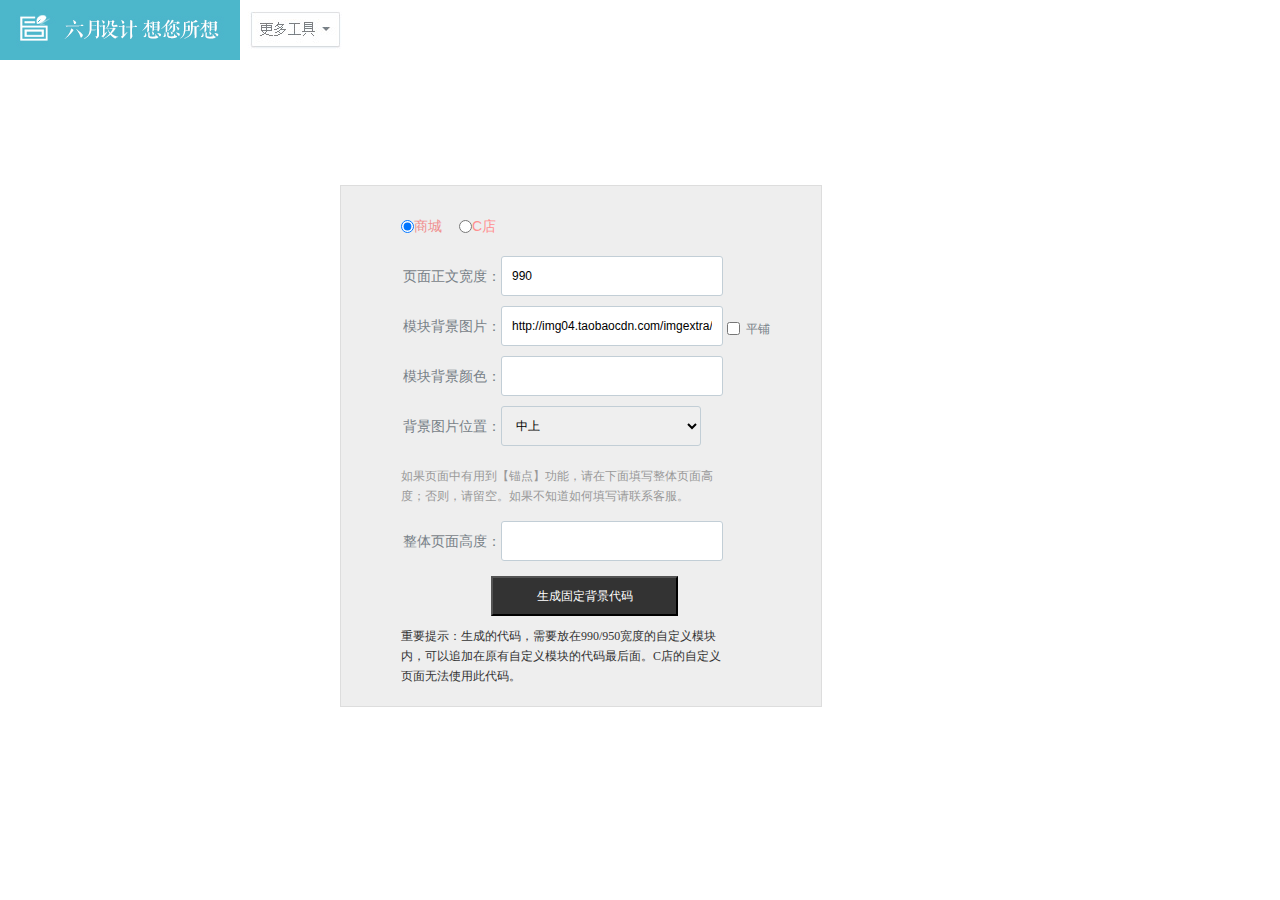
<file: bgfixed.html>
﻿<!doctype html>
<html>
<head>
<meta charset="utf-8">
<title>六月设计 JUNEZX 模板装修辅助工具2.0 POWER BY junezx</title>
<meta http-equiv="X-UA-Compatible" content="IE=edge"/>
<meta name="renderer" content="webkit">
<link type="text/css" rel="stylesheet" href="css/a.css" />
<link type="text/css" rel="stylesheet" href="css/c.css" />
<link type="text/css" rel="stylesheet" href="css/d.css" />

<style>
#boxRepeat, #boxFixed{
float:none;
}
body, button, input, select, textarea{
	font: 12px/1.5 tahoma,arial,\5b8b\4f53;
}
.navtitle{
	height:100px;
	line-height:100px;
	text-indent:20px;
	font-size:20px;
	font-family:微软雅黑;
	background:#f2f4f8;
	color:#333;
}
.navul{
	padding:0px;
	margin:0px;
	list-style:none;
	background:#f2f4f8;
	padding-left:30px;
	height:80px;
}
.navul .navli{
	float:left;
	background:#eee;
	color:#333;
	padding:20px 40px;
	font-size:16px;
	font-family:微软雅黑;
	cursor:pointer;
}
.navul .navli.active{
	background:#333;
	color:#fff;
}
.bdian,.cdian{
	background:#f2f4f8;
}
.bdian .bdianlist{
	width:256px;
	height:400px;
	float:left;
	margin-left:30px;
	margin-top:30px;
	border:18px solid #fff;
	border-radius: 10px;
	cursor:pointer;
	box-shadow: 0 0 3px rgba(0,0,0,.06), 1px 2px 15px rgba(0,0,0,.19);
	-webkit-transition: .5s ease-in;
	-moz-transition: .5s ease-in;
	-o-transition: .5s ease-in;
	transition: .5s ease-in;
}
.bdian .bdianlist:hover{
	border-color:#333;
}
.cdian .cdianlist{
	width:256px;
	height:400px;
	float:left;
	margin-left:30px;
	margin-top:30px;
	border:18px solid #fff;
	border-radius: 10px;
	cursor:pointer;
	box-shadow: 0 0 3px rgba(0,0,0,.06), 1px 2px 15px rgba(0,0,0,.19);
	-webkit-transition: .5s ease-in;
	-moz-transition: .5s ease-in;
	-o-transition: .5s ease-in;
	transition: .5s ease-in;
}
.cdian .cdianlist:hover{
	border-color:#333;
}
.t-tabs-li {
	display:inline-block;
	padding:10px 30px;
	cursor:pointer;
	text-align:center;
	border:1px solid #666;
	background:#efefef;
}
.t-tabs-li:hover {
	background:#dfdfdf;
}
.t-tabs-li.active {
	background:#333;
	color:#fff;
	border-color:#333;
}
#returnFirst{
	padding:10px 30px;
	font-size:14px;
	background:#333;
	display:block;
	width:70px;
	float:right;
	position:relative;
	top:-70px;
	right:40px;
	border:1px #111 solid;
	cursor:pointer;
	color:#fff;
}
#navContent{
	background:#f2f4f8;
}
.mapform{
	margin:20px 15px;
	clear:both;
}
.mapform .formele{
	font-size:14px;
	height:40px;
	line-height:40px;
	margin-top:5px;
	width:475px;
	float:left;
}
.mapform .formele .formlabel{
	float: left;
	display:block;
	width:120px;
}
.mapform .formele .forminput{
	width: 200px;
	height: 24px;
	line-height: 24px;
	border: 1px #c2ced6 solid;
	border-radius: 3px;
	padding: 7px 10px;
	border-radius: 3px;
	float: left;
	margin-left:10px;
}
.mapform .formele .formselect{
	width: 200px;
	height: 40px;
	line-height: 40px;
	border: 1px #c2ced6 solid;
	border-radius: 3px;
	padding: 7px 10px;
	border-radius: 3px;
	float: left;
	margin-left:10px;
}

#chooseLeverForBorder {
    display: block;
	background-color:rgba(255,255,255,0.4);
    border:3px solid rgba(0,0,0,0.6);
    position:absolute;
	z-index: 999;
}
.tableborder {
	cursor:pointer;
}
.tdborder.active{
	outline: 3px solid rgba(255, 255, 255, 0.5);
	box-shadow: 0 0 12px rgba(0, 0, 0, 1) inset;
}

/*用户输入对话框内表单部分*/
.setform{
	width:480px;
	list-style:none;
	padding:0px;
}
.setform li{
	width:487px;
	height:50px;
	line-height:50px;
}
.setform li label{
	font-size:14px;
	display: inline-block;
	width:160px;
	height:40px;
	line-height:40px;
	vertical-align: middle;
	text-align:right;
	color:#788188;
	float:left;
}
.setform li .setinput{
	width:200px;
	height:24px;
	line-height: 24px;
	border:1px #c2ced6 solid;
	border-radius: 3px;
	padding: 7px 10px;
	border-radius: 3px;
	float:left;
}
.setform li select{
	width:222px;
}
.setform li .disabled {
	background-color:#e1e1e1;
	cursor:not-allowed;
	-moz-user-select:none;
	-webkit-user-select: none;
	-khtml-user-select: none;
	user-select: none;
	hutia:expression(this.onselectstart=function(){return(false)});
}
.setform li .lianxi{
	display:block;
	float:left;
	width:90px;
	height:26px;
	background:url(../images/lianxi2.png);
	margin-top:5px;
	margin-left:5px;
}
.setform li .lianxi:hover{
	background:url(../images/lianxi.png);
}
.setform li input.chkBox{
	margin-right:0px;
}
.setform li label.chkLabel{
	font-size:12px;
	width:50px;
	float:none;
	line-height:34px;
}
.setform li .tItemDialog{
	height: 36px;
	line-height: 30px;
	background: #f9f9f9;
	border: 1px #dbe2e7 solid;
	border-color: #dbe2e7;
	border-bottom-color: #d5dde3;
	-webkit-box-shadow: 0 1px 1px rgba(90,90,90,0.1);
	box-shadow: 0 1px 1px rgba(90,90,90,0.1);
	color:#788188;
	cursor:pointer;
}
.setform li .tItemDialog:hover{
	background: #efefef;
}

</style>
</head>
<body style="width:100%;height:100%;margin:0 auto;">
	<div id="hd" style="position:relative;width:352px;">
		<div id="logo"><a href="http://junezx.com" target="_blank" style="display:block;width:100%;height:100%;"></a></div>
		<div id="topbanner">
			<div id="login" style="display:none;"><i></i>登录</div>
			<div id="loginText"><span id="loginTextName"></span>，欢迎登录！<span id="logout"  data-target="login-clicked" data-loginType="logout"><i></i>注销</span><span id="tSaveListBtn"><i></i>保存列表</span><span id="autoSaveCountdown" style="display:none;"></span></div>
			<div id="reg" style="display:none;"><i></i>注册</div>
			<div id="moretools" data-tools="bgfixed" style="right:10px;"></div>
		</div>
	</div>
	<div id="juneBgFixed" style="position:fixed;top:0;width:100%;height:50000px;margin:0 auto;background:url(http://img04.taobaocdn.com/imgextra/i4/39767794/TB2K34MbFXXXXXjXpXXXXXXXXXX-39767794.jpg) top center no-repeat fixed;"></div>
	<ul id="bd" class="setform" style="position:absolute;height:520px;width:480px;top:25%;margin-top:-40px;left:50%;margin-left:-300px;background:#eee;list-style:none;padding:0px;border:1px #ddd solid;">
		<li style="margin-top:20px;">
			<input type="radio" id="modecheck1" name="modecheck" value="1" checked="checked" style="margin-right:0;float:left;margin-top: 14px;margin-left:60px;" />
			<label for="modecheck1" title="" style="color:#f09090;width:40px;text-align:left;">商城</label>
			<input type="radio" id="modecheck2" name="modecheck" value="2" style="margin-right:0;float:left;margin-top: 14px;"/>
			<label for="modecheck2" title="" style="color:#ff9090;width:40px;text-align:left;">C店</label>
		</li>
		<li>
			<label for="moduleWidth">页面正文宽度：</label>
			<input class="setinput" type="text" id="moduleWidth" name="moduleWidth" value="990" class="textinput"/>
		</li>
		<li>
			<label for="moduleBgimg">模块背景图片：</label>
			<input class="setinput" type="text" id="moduleBgimg" name="moduleBgimg" class="textinput" value="http://img04.taobaocdn.com/imgextra/i4/39767794/TB2K34MbFXXXXXjXpXXXXXXXXXX-39767794.jpg"/>
			<input type="checkbox" id="boxRepeat" name="boxRepeat" value="">
			<label class="chkLabel" for="boxRepeat" style="font-size:12px;text-align:left;">平铺</label>
		</li>
		<li>
			<label for="moduleBgcolor">模块背景颜色：</label>
			<input type="text" id="moduleBgcolor" name="moduleBgcolor" class="setinput textinput tColorPicker"/>
		</li>
		<li>
			<label for="bgPosition">背景图片位置：</label>
			<select class="setinput" id="bgPosition" name="bgPosition" style="height:40px;">
				<option value="50% 50%">居中</option>
				<option value="50% 0%" selected="selected">中上</option>
				<option value="50% 100%">中下</option>
				<option value="0% 0%">左上</option>
				<option value="0% 50%">左中</option>
				<option value="0% 100%">左下</option>
				<option value="100% 0%">右上</option>
				<option value="100% 50%">右中</option>
				<option value="100% 100%">右下</option>
			</select>
		</li>
		
		<li style="height:55px;line-height:20px;width:320px;margin-left:60px;font-family:微软雅黑;color:#999;padding-top:10px;">如果页面中有用到【锚点】功能，请在下面填写整体页面高度；否则，请留空。如果不知道如何填写请联系客服。</li>
		<li>
			<label for="moduleHeight">整体页面高度：</label>
			<input class="setinput" type="text" id="moduleHeight" name="moduleHeight" value="" class="textinput"/>
		</li>
		
		<button type="button" id="genCode" style="width:187px;height:40px;background:#333;color:#fff;margin-left:150px;margin-top:5px;">生成固定背景代码</button>
		
		<li style="height:55px;line-height:20px;width:320px;margin-left:60px;font-family:微软雅黑;color:#333;padding-top:10px;">重要提示：生成的代码，需要放在990/950宽度的自定义模块内，可以追加在原有自定义模块的代码最后面。C店的自定义页面无法使用此代码。</li>
	</ul>
<script type="text/javascript" src="js/b.js"></script>
<script type="text/javascript" src="js/f.js"></script>
<script type="text/javascript" src="js/n.js"></script>
<!--更多工具-->
<script type="text/javascript" src="js/moretools.js"></script>
<script type="text/javascript">
function tMessage(text, action) {
		if($("#tMessage").length <= 0) {
			$('<div id="tMessage"></div>').appendTo( $("body"));
		}
		$("#tMessage").dialog({
			autoOpen: false,
			width: 400,
			modal: true,
			title: "提示",
			buttons: {
				"关闭": function() {
					$(this).dialog("close");
					if(action == "login") {
						$("#login").trigger("click");
					} else if(action == "module") {
						$(".shezhi").trigger("click");
						$("#moduleHeight").trigger("focus");
					}
				}
			}
		}).html('<textarea style="width:360px;margin:0 auto;height:200px;">'+text+'</textarea>').dialog("open");
	}

$(function(){
	var juneBgFixed = $("#juneBgFixed");
	$("#bd").on("change", "input[type='text']", function() {
		var _t = $(this), name = _t.attr("name"), val = _t.val(), tempDom = juneBgFixed, checkLen = false;
		if(name == "moduleHeight") {
			if(_t.val() == "") {
				var num = 2560;
				tempDom.height(num);
			} else {
				tempDom.height(_t.val());
			}
		} else if(name == "moduleBgcolor") {
			if(_t.val() == "") {
				tempDom.css("background-color", "#F2F4F8");
			} else {
				tempDom.css("background-color", _t.val());
			}
		} else if(name == "moduleBgimg") {
			val = val.replace(/"/g, "");
			if(val == "") {
				tempDom.css("background-image", "none");
			} else {
				tempDom.css({
					backgroundImage: "url("+val+")"
				});
			}
		}
	}).on("keyup", "input[type='text']", function() {
		var _t = $(this), name = _t.attr("name"), val = _t.val(), tempDom = juneBgFixed, checkLen = false;
		if(name == "moduleHeight") {
			if(_t.val() == "") {
				var num = 2560;
				tempDom.height(num);
			} else {
				tempDom.height(_t.val());
			}
		} else if(name == "moduleBgcolor") {
			if(_t.val() == "") {
				tempDom.css("background-color", "#F2F4F8");
			} else {
				tempDom.css("background-color", _t.val());
			}
		} else if(name == "moduleBgimg") {
			val = val.replace(/"/g, "");
			if(val == "") {
				tempDom.css("background-image", "none");
			} else {
				tempDom.css({
					backgroundImage: "url("+val+")"
				});
			}
		}
	}).on("change", "input[type='radio']", function() {
		var _t = $(this), name = _t.attr("id"), val = _t.val(), tempDom = juneBgFixed;
		if(name == "modecheck2") {
			$("#moduleWidth").val(950);
		} else {
			$("#moduleWidth").val(990);
		}
	}).on("change", "input[type='checkbox']", function() {
		var _t = $(this), name = _t.attr("name"), val = _t.val(), tempDom = juneBgFixed;
		if(name == "boxRepeat") {
			if(_t.is(":checked")) {
				tempDom.css({
					backgroundRepeat: "repeat"
				});
			} else {
				tempDom.css({
					backgroundRepeat: "no-repeat"
				});
			}
		}
	}).on("change", "select[name='bgPosition']", function() {
		var _t = $(this), name = _t.attr("name"), val = _t.val(), tempDom = juneBgFixed;
		tempDom.css({
			backgroundPosition: val
		})
	});
	//<div class="junefixbg abs"  data-title="power by junezx 2.0" style="width:1920px;top:0px;left:-465px;height:20000px;background:url(http://img01.taobaocdn.com/imgextra/i1/39767794/TB28I_vbXXXXXaMXXXXXXXXXXXX-39767794.png) top center no-repeat fixed;"></div>
	
	$("#genCode").on("click", function() {
		var img = $("#moduleBgimg").val(), pos = $("#bgPosition").val(), height = $("#moduleHeight").val(), width = ( 1920 - $("#moduleWidth").val() ) / 2, left = 465, bgColor = $("#moduleBgcolor").val();
		if(height && height !="") {
			height = parseInt(height, 10);
		} else {
			height = 50000;
		}
		if($("#modecheck2").prop("checked")) {
			left = 485;
		}
		if(img == "" && bgColor == "") {
			alert("请填入背景图片地址或背景颜色");
			return;
		}
		bgColor != "" && ( bgColor = 'background-color:'+bgColor+';' );
		var code = '<div class="junefixbg abs"  data-title="power by junezx 2.0" style="width:'+width+'px;top:0px;left:-'+left+'px;height:'+height+'px;background:url('+img+') '+pos+' no-repeat fixed;'+bgColor+'"></div><div class="junefixbg abs"  data-title="power by junezx 2.0" style="width:'+width+'px;top:0px;left:auto;right:-'+left+'px;height:'+height+'px;background:url('+img+') '+pos+' no-repeat fixed;'+bgColor+'"></div>';
		tMessage(code);
	});
	$(".tColorPicker").ColorPicker({
		onSubmit: function(hsb, hex, rgb, el) {
			$(el).val(hex);
			$(el).ColorPickerHide();
		},
		onBeforeShow: function () {
			$(this).ColorPickerSetColor(this.value);
		},onChange: function (hsb, hex, rgb, el) {
			$(el).val('#' + hex);
			juneBgFixed.css("background-color", '#' + hex);
		}
	}).on("keyup", function(){
		$(this).ColorPickerSetColor(this.value);
	});
});
</script>
</body>
</file>
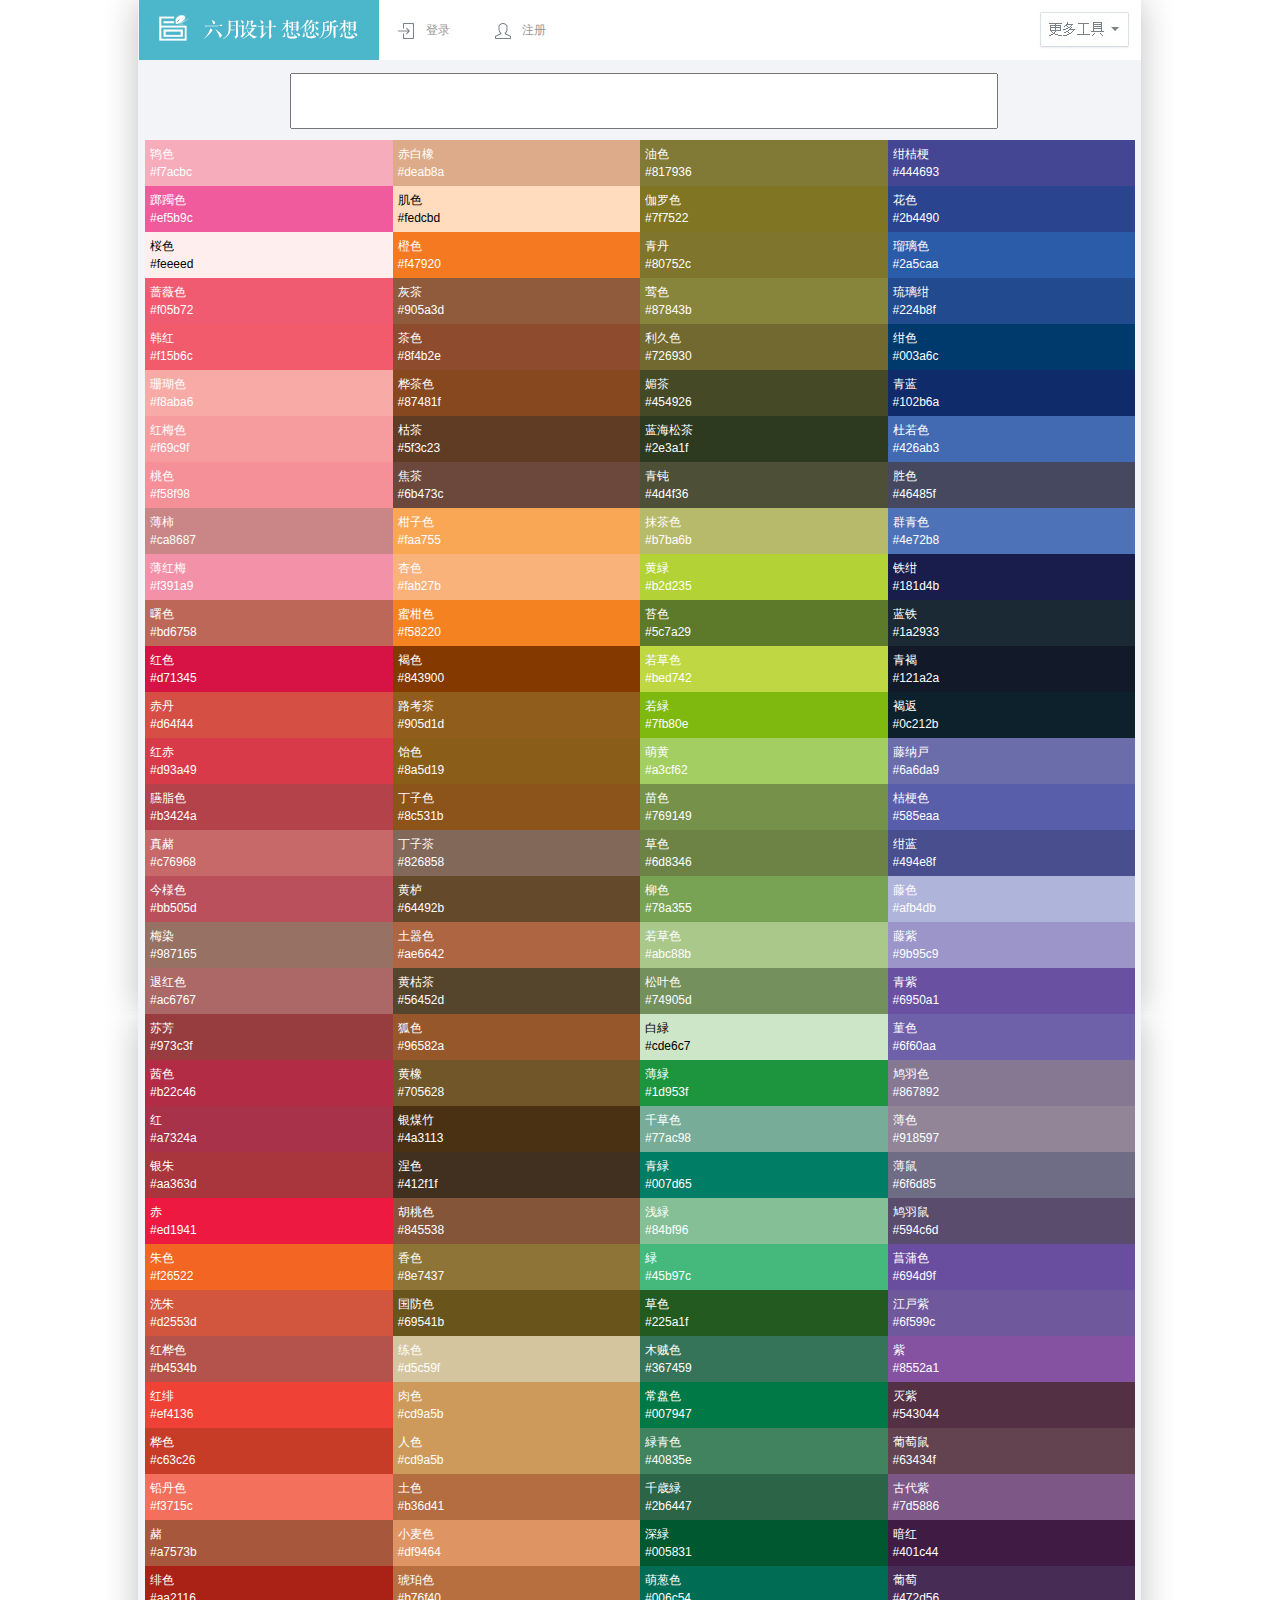
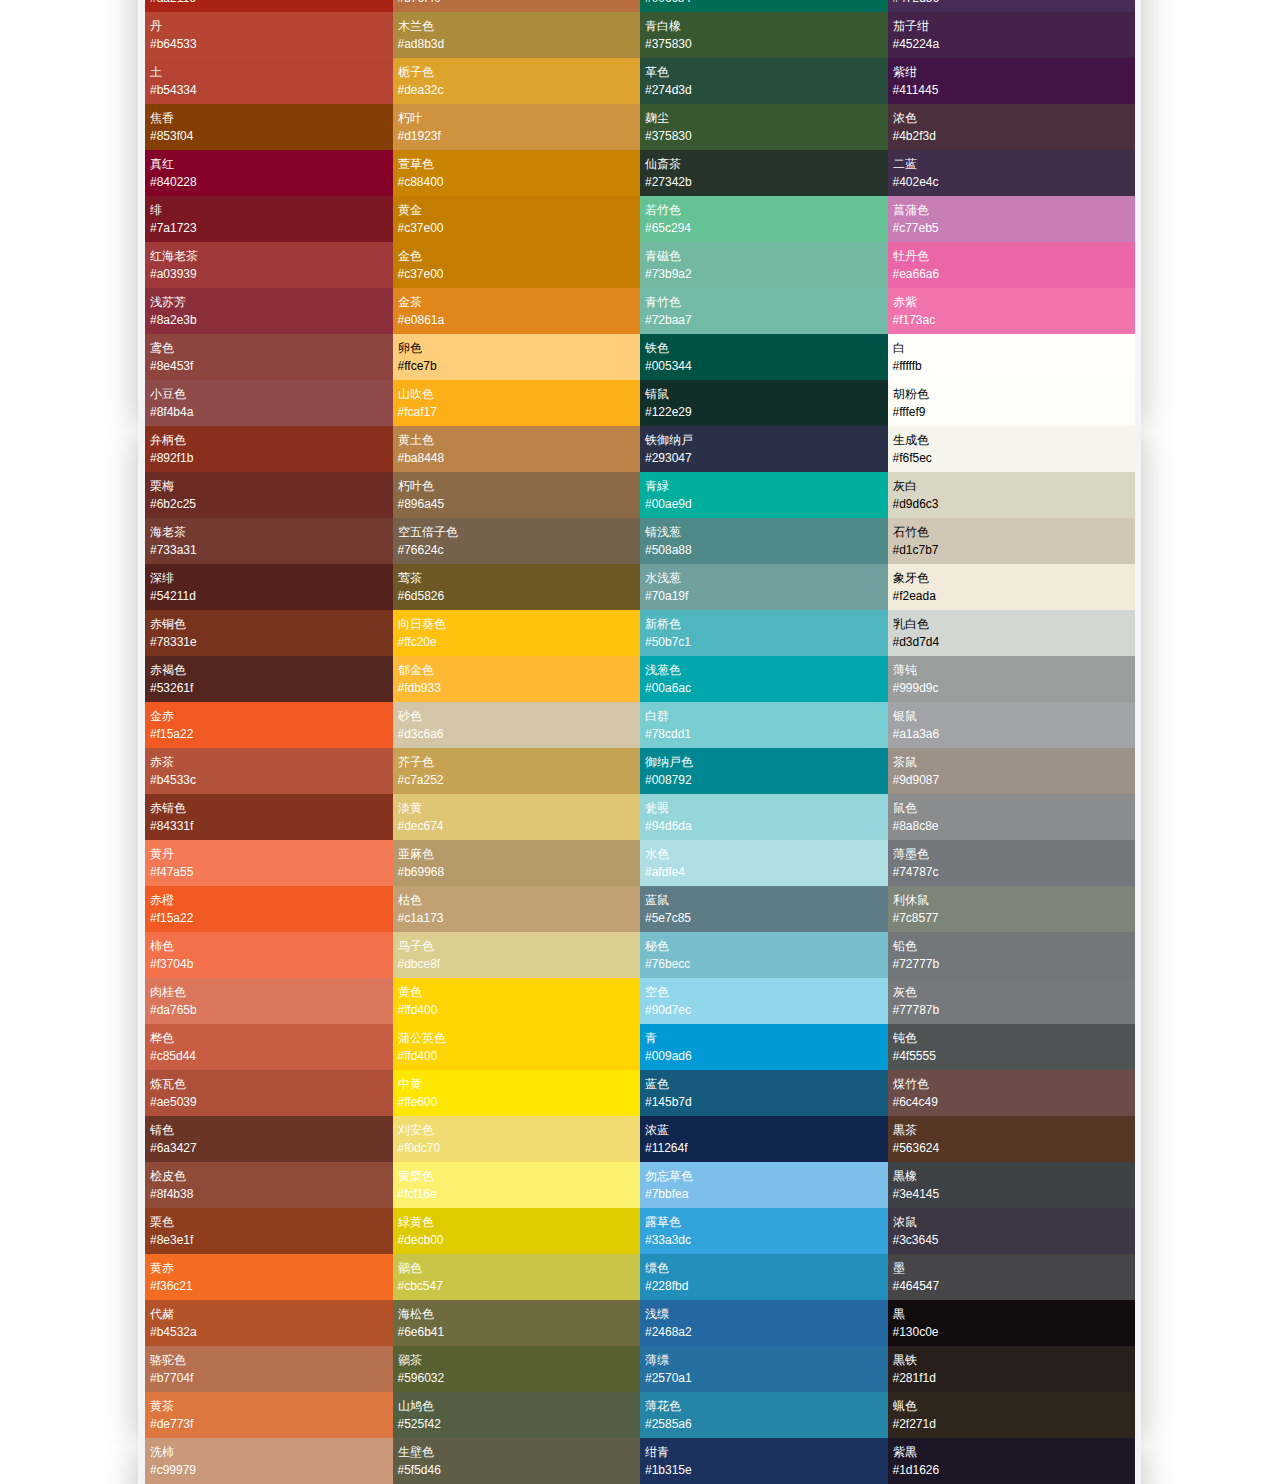
<file: color.html>
﻿<!doctype html>
<html>
<head>
<meta charset="utf-8">
<title>六月设计 JUNEZX 模板装修辅助工具2.0 POWER BY junezx</title>
<meta http-equiv="X-UA-Compatible" content="IE=edge"/>
<meta name="renderer" content="webkit">
<link type="text/css" rel="stylesheet" href="css/a.css" />
<link type="text/css" rel="stylesheet" href="css/c.css" />
<link type="text/css" rel="stylesheet" href="css/d.css" />

<style>
body, button, input, select, textarea{
	font: 12px/1.5 tahoma,arial,\5b8b\4f53;
}
.navtitle{
	height:100px;
	line-height:100px;
	text-indent:20px;
	font-size:20px;
	font-family:微软雅黑;
	background:#f2f4f8;
	color:#333;
}
.navul{
	padding:0px;
	margin:0px;
	list-style:none;
	background:#f2f4f8;
	padding-left:30px;
	height:80px;
}
.navul .navli{
	float:left;
	background:#eee;
	color:#333;
	padding:20px 40px;
	font-size:16px;
	font-family:微软雅黑;
	cursor:pointer;
}
.navul .navli.active{
	background:#333;
	color:#fff;
}
.bdian,.cdian{
	background:#f2f4f8;
}
.bdian .bdianlist{
	width:256px;
	height:400px;
	float:left;
	margin-left:30px;
	margin-top:30px;
	border:18px solid #fff;
	border-radius: 10px;
	cursor:pointer;
	box-shadow: 0 0 3px rgba(0,0,0,.06), 1px 2px 15px rgba(0,0,0,.19);
	-webkit-transition: .5s ease-in;
	-moz-transition: .5s ease-in;
	-o-transition: .5s ease-in;
	transition: .5s ease-in;
}
.bdian .bdianlist:hover{
	border-color:#333;
}
.cdian .cdianlist{
	width:256px;
	height:400px;
	float:left;
	margin-left:30px;
	margin-top:30px;
	border:18px solid #fff;
	border-radius: 10px;
	cursor:pointer;
	box-shadow: 0 0 3px rgba(0,0,0,.06), 1px 2px 15px rgba(0,0,0,.19);
	-webkit-transition: .5s ease-in;
	-moz-transition: .5s ease-in;
	-o-transition: .5s ease-in;
	transition: .5s ease-in;
}
.cdian .cdianlist:hover{
	border-color:#333;
}
.t-tabs-li {
	display:inline-block;
	padding:10px 30px;
	cursor:pointer;
	text-align:center;
	border:1px solid #666;
	background:#efefef;
}
.t-tabs-li:hover {
	background:#dfdfdf;
}
.t-tabs-li.active {
	background:#333;
	color:#fff;
	border-color:#333;
}
#returnFirst{
	padding:10px 30px;
	font-size:14px;
	background:#333;
	display:block;
	width:70px;
	float:right;
	position:relative;
	top:-70px;
	right:40px;
	border:1px #111 solid;
	cursor:pointer;
	color:#fff;
}
#navContent{
	background:#f2f4f8;
}
.mapform{
	margin:20px 15px;
	clear:both;
}
.mapform .formele{
	font-size:14px;
	height:40px;
	line-height:40px;
	margin-top:5px;
	width:475px;
	float:left;
}
.mapform .formele .formlabel{
	float: left;
	display:block;
	width:120px;
}
.mapform .formele .forminput{
	width: 200px;
	height: 24px;
	line-height: 24px;
	border: 1px #c2ced6 solid;
	border-radius: 3px;
	padding: 7px 10px;
	border-radius: 3px;
	float: left;
	margin-left:10px;
}
.mapform .formele .formselect{
	width: 200px;
	height: 40px;
	line-height: 40px;
	border: 1px #c2ced6 solid;
	border-radius: 3px;
	padding: 7px 10px;
	border-radius: 3px;
	float: left;
	margin-left:10px;
}

#chooseLeverForBorder {
    display: block;
	background-color:rgba(255,255,255,0.4);
    border:3px solid rgba(0,0,0,0.6);
    position:absolute;
	z-index: 999;
}
.tableborder {
	cursor:pointer;
}
.tdborder.active{
	outline: 3px solid rgba(255, 255, 255, 0.5);
	box-shadow: 0 0 12px rgba(0, 0, 0, 1) inset;
}

</style>
</head>
<body style="width:1002px;margin:0 auto;background:url(images/navcss/bgnavcss.jpg) top center;">
	<div id="hd" style="position:relative;">
		<div id="logo"><a href="http://junezx.com" target="_blank" style="display:block;width:100%;height:100%;"></a></div>
		<div id="topbanner">
			<div id="login"><i></i>登录</div>
			<div id="loginText"><span id="loginTextName"></span>，欢迎登录！<span id="logout"  data-target="login-clicked" data-loginType="logout"><i></i>注销</span><span id="tSaveListBtn"><i></i>保存列表</span><span id="autoSaveCountdown" style="display:none;"></span></div>
			<div id="reg"><i></i>注册</div>
			<div id="moretools" data-tools="color" style="right:10px;"></div>
		</div>
	</div>
	<div id="bd" style="position:relative;top:0px;background:#f2f4f8;">
		<div style="height:80px;line-height:80px;margin:0 auto;width:700px;"><input style="margin-top: 13px;width:700px;height:50px;line-height:50px;font-size:20px;text-indent: 20px;color: #3e3e3e;" id="colorVal" class="tColorPicker" type="text" value=""></div>
		<center>
		<table class="tableborder" cellspacing="0" cellpadding="5" width="990px" border="0">
		  <tbody>
		  <tr>
			<td class="tdborder" width="25%" bgcolor="#f7acbc"><font color="#ffffff">鸨色<br>#f7acbc</font></td>
			<td class="tdborder" width="25%" bgcolor="#deab8a"><font color="#ffffff">赤白橡<br>#deab8a</font></td>
			<td class="tdborder" width="25%" bgcolor="#817936"><font color="#ffffff">油色<br>#817936</font></td>
			<td class="tdborder" width="25%" bgcolor="#444693"><font color="#ffffff">绀桔梗<br>#444693</font></td></tr>
		  <tr>
			<td class="tdborder" bgcolor="#ef5b9c"><font color="#ffffff">踯躅色<br>#ef5b9c</font></td>
			<td class="tdborder" bgcolor="#fedcbd"><font color="#000000">肌色<br>#fedcbd</font></td>
			<td class="tdborder" bgcolor="#7f7522"><font color="#ffffff">伽罗色<br>#7f7522</font></td>
			<td class="tdborder" bgcolor="#2b4490"><font color="#ffffff">花色<br>#2b4490</font></td></tr>
		  <tr>
			<td class="tdborder" bgcolor="#feeeed"><font color="#000000">桜色<br>#feeeed</font></td>
			<td class="tdborder" bgcolor="#f47920"><font color="#ffffff">橙色<br>#f47920</font></td>
			<td class="tdborder" bgcolor="#80752c"><font color="#ffffff">青丹<br>#80752c</font></td>
			<td class="tdborder" bgcolor="#2a5caa"><font color="#ffffff">瑠璃色<br>#2a5caa</font></td></tr>
		  <tr>
			<td class="tdborder" bgcolor="#f05b72"><font color="#ffffff">蔷薇色<br>#f05b72</font></td>
			<td class="tdborder" bgcolor="#905a3d"><font color="#ffffff">灰茶<br>#905a3d</font></td>
			<td class="tdborder" bgcolor="#87843b"><font color="#ffffff">莺色<br>#87843b</font></td>
			<td class="tdborder" bgcolor="#224b8f"><font color="#ffffff">琉璃绀<br>#224b8f</font></td></tr>
		  <tr>
			<td class="tdborder" bgcolor="#f15b6c"><font color="#ffffff">韩红<br>#f15b6c</font></td>
			<td class="tdborder" bgcolor="#8f4b2e"><font color="#ffffff">茶色<br>#8f4b2e</font></td>
			<td class="tdborder" bgcolor="#726930"><font color="#ffffff">利久色<br>#726930</font></td>
			<td class="tdborder" bgcolor="#003a6c"><font color="#ffffff">绀色<br>#003a6c</font></td></tr>
		  <tr>
			<td class="tdborder" bgcolor="#f8aba6"><font color="#ffffff">珊瑚色<br>#f8aba6</font></td>
			<td class="tdborder" bgcolor="#87481f"><font color="#ffffff">桦茶色<br>#87481f</font></td>
			<td class="tdborder" bgcolor="#454926"><font color="#ffffff">媚茶<br>#454926</font></td>
			<td class="tdborder" bgcolor="#102b6a"><font color="#ffffff">青蓝<br>#102b6a</font></td></tr>
		  <tr>
			<td class="tdborder" bgcolor="#f69c9f"><font color="#ffffff">红梅色<br>#f69c9f</font></td>
			<td class="tdborder" bgcolor="#5f3c23"><font color="#ffffff">枯茶<br>#5f3c23</font></td>
			<td class="tdborder" bgcolor="#2e3a1f"><font color="#ffffff">蓝海松茶<br>#2e3a1f</font></td>
			<td class="tdborder" bgcolor="#426ab3"><font color="#ffffff">杜若色<br>#426ab3</font></td></tr>
		  <tr>
			<td class="tdborder" bgcolor="#f58f98"><font color="#ffffff">桃色<br>#f58f98</font></td>
			<td class="tdborder" bgcolor="#6b473c"><font color="#ffffff">焦茶<br>#6b473c</font></td>
			<td class="tdborder" bgcolor="#4d4f36"><font color="#ffffff">青钝<br>#4d4f36</font></td>
			<td class="tdborder" bgcolor="#46485f"><font color="#ffffff">胜色<br>#46485f</font></td></tr>
		  <tr>
			<td class="tdborder" bgcolor="#ca8687"><font color="#ffffff">薄柿<br>#ca8687</font></td>
			<td class="tdborder" bgcolor="#faa755"><font color="#ffffff">柑子色<br>#faa755</font></td>
			<td class="tdborder" bgcolor="#b7ba6b"><font color="#ffffff">抹茶色<br>#b7ba6b</font></td>
			<td class="tdborder" bgcolor="#4e72b8"><font color="#ffffff">群青色<br>#4e72b8</font></td></tr>
		  <tr>
			<td class="tdborder" bgcolor="#f391a9"><font color="#ffffff">薄红梅<br>#f391a9</font></td>
			<td class="tdborder" bgcolor="#fab27b"><font color="#ffffff">杏色<br>#fab27b</font></td>
			<td class="tdborder" bgcolor="#b2d235"><font color="#ffffff">黄緑<br>#b2d235</font></td>
			<td class="tdborder" bgcolor="#181d4b"><font color="#ffffff">铁绀<br>#181d4b</font></td></tr>
		  <tr>
			<td class="tdborder" bgcolor="#bd6758"><font color="#ffffff">曙色<br>#bd6758</font></td>
			<td class="tdborder" bgcolor="#f58220"><font color="#ffffff">蜜柑色<br>#f58220</font></td>
			<td class="tdborder" bgcolor="#5c7a29"><font color="#ffffff">苔色<br>#5c7a29</font></td>
			<td class="tdborder" bgcolor="#1a2933"><font color="#ffffff">蓝铁<br>#1a2933</font></td></tr>
		  <tr>
			<td class="tdborder" bgcolor="#d71345"><font color="#ffffff">红色<br>#d71345</font></td>
			<td class="tdborder" bgcolor="#843900"><font color="#ffffff">褐色<br>#843900</font></td>
			<td class="tdborder" bgcolor="#bed742"><font color="#ffffff">若草色<br>#bed742</font></td>
			<td class="tdborder" bgcolor="#121a2a"><font color="#ffffff">青褐<br>#121a2a</font></td></tr>
		  <tr>
			<td class="tdborder" bgcolor="#d64f44"><font color="#ffffff">赤丹<br>#d64f44</font></td>
			<td class="tdborder" bgcolor="#905d1d"><font color="#ffffff">路考茶<br>#905d1d</font></td>
			<td class="tdborder" bgcolor="#7fb80e"><font color="#ffffff">若緑<br>#7fb80e</font></td>
			<td class="tdborder" bgcolor="#0c212b"><font color="#ffffff">褐返<br>#0c212b</font></td></tr>
		  <tr>
			<td class="tdborder" bgcolor="#d93a49"><font color="#ffffff">红赤<br>#d93a49</font></td>
			<td class="tdborder" bgcolor="#8a5d19"><font color="#ffffff">饴色<br>#8a5d19</font></td>
			<td class="tdborder" bgcolor="#a3cf62"><font color="#ffffff">萌黄<br>#a3cf62</font></td>
			<td class="tdborder" bgcolor="#6a6da9"><font color="#ffffff">藤纳戸<br>#6a6da9</font></td></tr>
		  <tr>
			<td class="tdborder" bgcolor="#b3424a"><font color="#ffffff">臙脂色<br>#b3424a</font></td>
			<td class="tdborder" bgcolor="#8c531b"><font color="#ffffff">丁子色<br>#8c531b</font></td>
			<td class="tdborder" bgcolor="#769149"><font color="#ffffff">苗色<br>#769149</font></td>
			<td class="tdborder" bgcolor="#585eaa"><font color="#ffffff">桔梗色<br>#585eaa</font></td></tr>
		  <tr>
			<td class="tdborder" bgcolor="#c76968"><font color="#ffffff">真赭<br>#c76968</font></td>
			<td class="tdborder" bgcolor="#826858"><font color="#ffffff">丁子茶<br>#826858</font></td>
			<td class="tdborder" bgcolor="#6d8346"><font color="#ffffff">草色<br>#6d8346</font></td>
			<td class="tdborder" bgcolor="#494e8f"><font color="#ffffff">绀蓝<br>#494e8f</font></td></tr>
		  <tr>
			<td class="tdborder" bgcolor="#bb505d"><font color="#ffffff">今様色<br>#bb505d</font></td>
			<td class="tdborder" bgcolor="#64492b"><font color="#ffffff">黄栌<br>#64492b</font></td>
			<td class="tdborder" bgcolor="#78a355"><font color="#ffffff">柳色<br>#78a355</font></td>
			<td class="tdborder" bgcolor="#afb4db"><font color="#ffffff">藤色<br>#afb4db</font></td></tr>
		  <tr>
			<td class="tdborder" bgcolor="#987165"><font color="#ffffff">梅染<br>#987165</font></td>
			<td class="tdborder" bgcolor="#ae6642"><font color="#ffffff">土器色<br>#ae6642</font></td>
			<td class="tdborder" bgcolor="#abc88b"><font color="#ffffff">若草色<br>#abc88b</font></td>
			<td class="tdborder" bgcolor="#9b95c9"><font color="#ffffff">藤紫<br>#9b95c9</font></td></tr>
		  <tr>
			<td class="tdborder" bgcolor="#ac6767"><font color="#ffffff">退红色<br>#ac6767</font></td>
			<td class="tdborder" bgcolor="#56452d"><font color="#ffffff">黄枯茶<br>#56452d</font></td>
			<td class="tdborder" bgcolor="#74905d"><font color="#ffffff">松叶色<br>#74905d</font></td>
			<td class="tdborder" bgcolor="#6950a1"><font color="#ffffff">青紫<br>#6950a1</font></td></tr>
		  <tr>
			<td class="tdborder" bgcolor="#973c3f"><font color="#ffffff">苏芳<br>#973c3f</font></td>
			<td class="tdborder" bgcolor="#96582a"><font color="#ffffff">狐色<br>#96582a</font></td>
			<td class="tdborder" bgcolor="#cde6c7"><font color="#000000">白緑<br>#cde6c7</font></td>
			<td class="tdborder" bgcolor="#6f60aa"><font color="#ffffff">菫色<br>#6f60aa</font></td></tr>
		  <tr>
			<td class="tdborder" bgcolor="#b22c46"><font color="#ffffff">茜色<br>#b22c46</font></td>
			<td class="tdborder" bgcolor="#705628"><font color="#ffffff">黄橡<br>#705628</font></td>
			<td class="tdborder" bgcolor="#1d953f"><font color="#ffffff">薄緑<br>#1d953f</font></td>
			<td class="tdborder" bgcolor="#867892"><font color="#ffffff">鸠羽色<br>#867892</font></td></tr>
		  <tr>
			<td class="tdborder" bgcolor="#a7324a"><font color="#ffffff">红<br>#a7324a</font></td>
			<td class="tdborder" bgcolor="#4a3113"><font color="#ffffff">银煤竹<br>#4a3113</font></td>
			<td class="tdborder" bgcolor="#77ac98"><font color="#ffffff">千草色<br>#77ac98</font></td>
			<td class="tdborder" bgcolor="#918597"><font color="#ffffff">薄色<br>#918597</font></td></tr>
		  <tr>
			<td class="tdborder" bgcolor="#aa363d"><font color="#ffffff">银朱<br>#aa363d</font></td>
			<td class="tdborder" bgcolor="#412f1f"><font color="#ffffff">涅色<br>#412f1f</font></td>
			<td class="tdborder" bgcolor="#007d65"><font color="#ffffff">青緑<br>#007d65</font></td>
			<td class="tdborder" bgcolor="#6f6d85"><font color="#ffffff">薄鼠<br>#6f6d85</font></td></tr>
		  <tr>
			<td class="tdborder" bgcolor="#ed1941"><font color="#ffffff">赤<br>#ed1941</font></td>
			<td class="tdborder" bgcolor="#845538"><font color="#ffffff">胡桃色<br>#845538</font></td>
			<td class="tdborder" bgcolor="#84bf96"><font color="#ffffff">浅緑<br>#84bf96</font></td>
			<td class="tdborder" bgcolor="#594c6d"><font color="#ffffff">鸠羽鼠<br>#594c6d</font></td></tr>
		  <tr>
			<td class="tdborder" bgcolor="#f26522"><font color="#ffffff">朱色<br>#f26522</font></td>
			<td class="tdborder" bgcolor="#8e7437"><font color="#ffffff">香色<br>#8e7437</font></td>
			<td class="tdborder" bgcolor="#45b97c"><font color="#ffffff">緑<br>#45b97c</font></td>
			<td class="tdborder" bgcolor="#694d9f"><font color="#ffffff">菖蒲色<br>#694d9f</font></td></tr>
		  <tr>
			<td class="tdborder" bgcolor="#d2553d"><font color="#ffffff">洗朱<br>#d2553d</font></td>
			<td class="tdborder" bgcolor="#69541b"><font color="#ffffff">国防色<br>#69541b</font></td>
			<td class="tdborder" bgcolor="#225a1f"><font color="#ffffff">草色<br>#225a1f</font></td>
			<td class="tdborder" bgcolor="#6f599c"><font color="#ffffff">江戸紫<br>#6f599c</font></td></tr>
		  <tr>
			<td class="tdborder" bgcolor="#b4534b"><font color="#ffffff">红桦色<br>#b4534b</font></td>
			<td class="tdborder" bgcolor="#d5c59f"><font color="#ffffff">练色<br>#d5c59f</font></td>
			<td class="tdborder" bgcolor="#367459"><font color="#ffffff">木贼色<br>#367459</font></td>
			<td class="tdborder" bgcolor="#8552a1"><font color="#ffffff">紫<br>#8552a1</font></td></tr>
		  <tr>
			<td class="tdborder" bgcolor="#ef4136"><font color="#ffffff">红绯<br>#ef4136</font></td>
			<td class="tdborder" bgcolor="#cd9a5b"><font color="#ffffff">肉色<br>#cd9a5b</font></td>
			<td class="tdborder" bgcolor="#007947"><font color="#ffffff">常盘色<br>#007947</font></td>
			<td class="tdborder" bgcolor="#543044"><font color="#ffffff">灭紫<br>#543044</font></td></tr>
		  <tr>
			<td class="tdborder" bgcolor="#c63c26"><font color="#ffffff">桦色<br>#c63c26</font></td>
			<td class="tdborder" bgcolor="#cd9a5b"><font color="#ffffff">人色<br>#cd9a5b</font></td>
			<td class="tdborder" bgcolor="#40835e"><font color="#ffffff">緑青色<br>#40835e</font></td>
			<td class="tdborder" bgcolor="#63434f"><font color="#ffffff">葡萄鼠<br>#63434f</font></td></tr>
		  <tr>
			<td class="tdborder" bgcolor="#f3715c"><font color="#ffffff">铅丹色<br>#f3715c</font></td>
			<td class="tdborder" bgcolor="#b36d41"><font color="#ffffff">土色<br>#b36d41</font></td>
			<td class="tdborder" bgcolor="#2b6447"><font color="#ffffff">千歳緑<br>#2b6447</font></td>
			<td class="tdborder" bgcolor="#7d5886"><font color="#ffffff">古代紫<br>#7d5886</font></td></tr>
		  <tr>
			<td class="tdborder" bgcolor="#a7573b"><font color="#ffffff">赭<br>#a7573b</font></td>
			<td class="tdborder" bgcolor="#df9464"><font color="#ffffff">小麦色<br>#df9464</font></td>
			<td class="tdborder" bgcolor="#005831"><font color="#ffffff">深緑<br>#005831</font></td>
			<td class="tdborder" bgcolor="#401c44"><font color="#ffffff">暗红<br>#401c44</font></td></tr>
		  <tr>
			<td class="tdborder" bgcolor="#aa2116"><font color="#ffffff">绯色<br>#aa2116</font></td>
			<td class="tdborder" bgcolor="#b76f40"><font color="#ffffff">琥珀色<br>#b76f40</font></td>
			<td class="tdborder" bgcolor="#006c54"><font color="#ffffff">萌葱色<br>#006c54</font></td>
			<td class="tdborder" bgcolor="#472d56"><font color="#ffffff">葡萄<br>#472d56</font></td></tr>
		  <tr>
			<td class="tdborder" bgcolor="#b64533"><font color="#ffffff">丹<br>#b64533</font></td>
			<td class="tdborder" bgcolor="#ad8b3d"><font color="#ffffff">木兰色<br>#ad8b3d</font></td>
			<td class="tdborder" bgcolor="#375830"><font color="#ffffff">青白橡<br>#375830</font></td>
			<td class="tdborder" bgcolor="#45224a"><font color="#ffffff">茄子绀<br>#45224a</font></td></tr>
		  <tr>
			<td class="tdborder" bgcolor="#b54334"><font color="#ffffff">土<br>#b54334</font></td>
			<td class="tdborder" bgcolor="#dea32c"><font color="#ffffff">栀子色<br>#dea32c</font></td>
			<td class="tdborder" bgcolor="#274d3d"><font color="#ffffff">革色<br>#274d3d</font></td>
			<td class="tdborder" bgcolor="#411445"><font color="#ffffff">紫绀<br>#411445</font></td></tr>
		  <tr>
			<td class="tdborder" bgcolor="#853f04"><font color="#ffffff">焦香<br>#853f04</font></td>
			<td class="tdborder" bgcolor="#d1923f"><font color="#ffffff">朽叶<br>#d1923f</font></td>
			<td class="tdborder" bgcolor="#375830"><font color="#ffffff">麹尘<br>#375830</font></td>
			<td class="tdborder" bgcolor="#4b2f3d"><font color="#ffffff">浓色<br>#4b2f3d</font></td></tr>
		  <tr>
			<td class="tdborder" bgcolor="#840228"><font color="#ffffff">真红<br>#840228</font></td>
			<td class="tdborder" bgcolor="#c88400"><font color="#ffffff">萱草色<br>#c88400</font></td>
			<td class="tdborder" bgcolor="#27342b"><font color="#ffffff">仙斎茶<br>#27342b</font></td>
			<td class="tdborder" bgcolor="#402e4c"><font color="#ffffff">二蓝<br>#402e4c</font></td></tr>
		  <tr>
			<td class="tdborder" bgcolor="#7a1723"><font color="#ffffff">绯<br>#7a1723</font></td>
			<td class="tdborder" bgcolor="#c37e00"><font color="#ffffff">黄金<br>#c37e00</font></td>
			<td class="tdborder" bgcolor="#65c294"><font color="#ffffff">若竹色<br>#65c294</font></td>
			<td class="tdborder" bgcolor="#c77eb5"><font color="#ffffff">菖蒲色<br>#c77eb5</font></td></tr>
		  <tr>
			<td class="tdborder" bgcolor="#a03939"><font color="#ffffff">红海老茶<br>#a03939</font></td>
			<td class="tdborder" bgcolor="#c37e00"><font color="#ffffff">金色<br>#c37e00</font></td>
			<td class="tdborder" bgcolor="#73b9a2"><font color="#ffffff">青磁色<br>#73b9a2</font></td>
			<td class="tdborder" bgcolor="#ea66a6"><font color="#ffffff">牡丹色<br>#ea66a6</font></td></tr>
		  <tr>
			<td class="tdborder" bgcolor="#8a2e3b"><font color="#ffffff">浅苏芳<br>#8a2e3b</font></td>
			<td class="tdborder" bgcolor="#e0861a"><font color="#ffffff">金茶<br>#e0861a</font></td>
			<td class="tdborder" bgcolor="#72baa7"><font color="#ffffff">青竹色<br>#72baa7</font></td>
			<td class="tdborder" bgcolor="#f173ac"><font color="#ffffff">赤紫<br>#f173ac</font></td></tr>
		  <tr>
			<td class="tdborder" bgcolor="#8e453f"><font color="#ffffff">鸢色<br>#8e453f</font></td>
			<td class="tdborder" bgcolor="#ffce7b"><font color="#000000">卵色<br>#ffce7b</font></td>
			<td class="tdborder" bgcolor="#005344"><font color="#ffffff">铁色<br>#005344</font></td>
			<td class="tdborder" bgcolor="#fffffb"><font color="#000000">白<br>#fffffb</font></td></tr>
		  <tr>
			<td class="tdborder" bgcolor="#8f4b4a"><font color="#ffffff">小豆色<br>#8f4b4a</font></td>
			<td class="tdborder" bgcolor="#fcaf17"><font color="#ffffff">山吹色<br>#fcaf17</font></td>
			<td class="tdborder" bgcolor="#122e29"><font color="#ffffff">锖鼠<br>#122e29</font></td>
			<td class="tdborder" bgcolor="#fffef9"><font color="#000000">胡粉色<br>#fffef9</font></td></tr>
		  <tr>
			<td class="tdborder" bgcolor="#892f1b"><font color="#ffffff">弁柄色<br>#892f1b</font></td>
			<td class="tdborder" bgcolor="#ba8448"><font color="#ffffff">黄土色<br>#ba8448</font></td>
			<td class="tdborder" bgcolor="#293047"><font color="#ffffff">铁御纳戸<br>#293047</font></td>
			<td class="tdborder" bgcolor="#f6f5ec"><font color="#000000">生成色<br>#f6f5ec</font></td></tr>
		  <tr>
			<td class="tdborder" bgcolor="#6b2c25"><font color="#ffffff">栗梅<br>#6b2c25</font></td>
			<td class="tdborder" bgcolor="#896a45"><font color="#ffffff">朽叶色<br>#896a45</font></td>
			<td class="tdborder" bgcolor="#00ae9d"><font color="#ffffff">青緑<br>#00ae9d</font></td>
			<td class="tdborder" bgcolor="#d9d6c3"><font color="#000000">灰白<br>#d9d6c3</font></td></tr>
		  <tr>
			<td class="tdborder" bgcolor="#733a31"><font color="#ffffff">海老茶<br>#733a31</font></td>
			<td class="tdborder" bgcolor="#76624c"><font color="#ffffff">空五倍子色<br>#76624c</font></td>
			<td class="tdborder" bgcolor="#508a88"><font color="#ffffff">锖浅葱<br>#508a88</font></td>
			<td class="tdborder" bgcolor="#d1c7b7"><font color="#000000">石竹色<br>#d1c7b7</font></td></tr>
		  <tr>
			<td class="tdborder" bgcolor="#54211d"><font color="#ffffff">深绯<br>#54211d</font></td>
			<td class="tdborder" bgcolor="#6d5826"><font color="#ffffff">莺茶<br>#6d5826</font></td>
			<td class="tdborder" bgcolor="#70a19f"><font color="#ffffff">水浅葱<br>#70a19f</font></td>
			<td class="tdborder" bgcolor="#f2eada"><font color="#000000">象牙色<br>#f2eada</font></td></tr>
		  <tr>
			<td class="tdborder" bgcolor="#78331e"><font color="#ffffff">赤铜色<br>#78331e</font></td>
			<td class="tdborder" bgcolor="#ffc20e"><font color="#ffffff">向日葵色<br>#ffc20e</font></td>
			<td class="tdborder" bgcolor="#50b7c1"><font color="#ffffff">新桥色<br>#50b7c1</font></td>
			<td class="tdborder" bgcolor="#d3d7d4"><font color="#000000">乳白色<br>#d3d7d4</font></td></tr>
		  <tr>
			<td class="tdborder" bgcolor="#53261f"><font color="#ffffff">赤褐色<br>#53261f</font></td>
			<td class="tdborder" bgcolor="#fdb933"><font color="#ffffff">郁金色<br>#fdb933</font></td>
			<td class="tdborder" bgcolor="#00a6ac"><font color="#ffffff">浅葱色<br>#00a6ac</font></td>
			<td class="tdborder" bgcolor="#999d9c"><font color="#ffffff">薄钝<br>#999d9c</font></td></tr>
		  <tr>
			<td class="tdborder" bgcolor="#f15a22"><font color="#ffffff">金赤<br>#f15a22</font></td>
			<td class="tdborder" bgcolor="#d3c6a6"><font color="#ffffff">砂色<br>#d3c6a6</font></td>
			<td class="tdborder" bgcolor="#78cdd1"><font color="#ffffff">白群<br>#78cdd1</font></td>
			<td class="tdborder" bgcolor="#a1a3a6"><font color="#ffffff">银鼠<br>#a1a3a6</font></td></tr>
		  <tr>
			<td class="tdborder" bgcolor="#b4533c"><font color="#ffffff">赤茶<br>#b4533c</font></td>
			<td class="tdborder" bgcolor="#c7a252"><font color="#ffffff">芥子色<br>#c7a252</font></td>
			<td class="tdborder" bgcolor="#008792"><font color="#ffffff">御纳戸色<br>#008792</font></td>
			<td class="tdborder" bgcolor="#9d9087"><font color="#ffffff">茶鼠<br>#9d9087</font></td></tr>
		  <tr>
			<td class="tdborder" bgcolor="#84331f"><font color="#ffffff">赤锖色<br>#84331f</font></td>
			<td class="tdborder" bgcolor="#dec674"><font color="#ffffff">淡黄<br>#dec674</font></td>
			<td class="tdborder" bgcolor="#94d6da"><font color="#ffffff">瓮覗<br>#94d6da</font></td>
			<td class="tdborder" bgcolor="#8a8c8e"><font color="#ffffff">鼠色<br>#8a8c8e</font></td></tr>
		  <tr>
			<td class="tdborder" bgcolor="#f47a55"><font color="#ffffff">黄丹<br>#f47a55</font></td>
			<td class="tdborder" bgcolor="#b69968"><font color="#ffffff">亜麻色<br>#b69968</font></td>
			<td class="tdborder" bgcolor="#afdfe4"><font color="#ffffff">水色<br>#afdfe4</font></td>
			<td class="tdborder" bgcolor="#74787c"><font color="#ffffff">薄墨色<br>#74787c</font></td></tr>
		  <tr>
			<td class="tdborder" bgcolor="#f15a22"><font color="#ffffff">赤橙<br>#f15a22</font></td>
			<td class="tdborder" bgcolor="#c1a173"><font color="#ffffff">枯色<br>#c1a173</font></td>
			<td class="tdborder" bgcolor="#5e7c85"><font color="#ffffff">蓝鼠<br>#5e7c85</font></td>
			<td class="tdborder" bgcolor="#7c8577"><font color="#ffffff">利休鼠<br>#7c8577</font></td></tr>
		  <tr>
			<td class="tdborder" bgcolor="#f3704b"><font color="#ffffff">柿色<br>#f3704b</font></td>
			<td class="tdborder" bgcolor="#dbce8f"><font color="#ffffff">鸟子色<br>#dbce8f</font></td>
			<td class="tdborder" bgcolor="#76becc"><font color="#ffffff">秘色<br>#76becc</font></td>
			<td class="tdborder" bgcolor="#72777b"><font color="#ffffff">铅色<br>#72777b</font></td></tr>
		  <tr>
			<td class="tdborder" bgcolor="#da765b"><font color="#ffffff">肉桂色<br>#da765b</font></td>
			<td class="tdborder" bgcolor="#ffd400"><font color="#ffffff">黄色<br>#ffd400</font></td>
			<td class="tdborder" bgcolor="#90d7ec"><font color="#ffffff">空色<br>#90d7ec</font></td>
			<td class="tdborder" bgcolor="#77787b"><font color="#ffffff">灰色<br>#77787b</font></td></tr>
		  <tr>
			<td class="tdborder" bgcolor="#c85d44"><font color="#ffffff">桦色<br>#c85d44</font></td>
			<td class="tdborder" bgcolor="#ffd400"><font color="#ffffff">蒲公英色<br>#ffd400</font></td>
			<td class="tdborder" bgcolor="#009ad6"><font color="#ffffff">青<br>#009ad6</font></td>
			<td class="tdborder" bgcolor="#4f5555"><font color="#ffffff">钝色<br>#4f5555</font></td></tr>
		  <tr>
			<td class="tdborder" bgcolor="#ae5039"><font color="#ffffff">炼瓦色<br>#ae5039</font></td>
			<td class="tdborder" bgcolor="#ffe600"><font color="#ffffff">中黄<br>#ffe600</font></td>
			<td class="tdborder" bgcolor="#145b7d"><font color="#ffffff">蓝色<br>#145b7d</font></td>
			<td class="tdborder" bgcolor="#6c4c49"><font color="#ffffff">煤竹色<br>#6c4c49</font></td></tr>
		  <tr>
			<td class="tdborder" bgcolor="#6a3427"><font color="#ffffff">锖色<br>#6a3427</font></td>
			<td class="tdborder" bgcolor="#f0dc70"><font color="#ffffff">刈安色<br>#f0dc70</font></td>
			<td class="tdborder" bgcolor="#11264f"><font color="#ffffff">浓蓝<br>#11264f</font></td>
			<td class="tdborder" bgcolor="#563624"><font color="#ffffff">黒茶<br>#563624</font></td></tr>
		  <tr>
			<td class="tdborder" bgcolor="#8f4b38"><font color="#ffffff">桧皮色<br>#8f4b38</font></td>
			<td class="tdborder" bgcolor="#fcf16e"><font color="#ffffff">黄檗色<br>#fcf16e</font></td>
			<td class="tdborder" bgcolor="#7bbfea"><font color="#ffffff">勿忘草色<br>#7bbfea</font></td>
			<td class="tdborder" bgcolor="#3e4145"><font color="#ffffff">黒橡<br>#3e4145</font></td></tr>
		  <tr>
			<td class="tdborder" bgcolor="#8e3e1f"><font color="#ffffff">栗色<br>#8e3e1f</font></td>
			<td class="tdborder" bgcolor="#decb00"><font color="#ffffff">緑黄色<br>#decb00</font></td>
			<td class="tdborder" bgcolor="#33a3dc"><font color="#ffffff">露草色<br>#33a3dc</font></td>
			<td class="tdborder" bgcolor="#3c3645"><font color="#ffffff">浓鼠<br>#3c3645</font></td></tr>
		  <tr>
			<td class="tdborder" bgcolor="#f36c21"><font color="#ffffff">黄赤<br>#f36c21</font></td>
			<td class="tdborder" bgcolor="#cbc547"><font color="#ffffff">鶸色<br>#cbc547</font></td>
			<td class="tdborder" bgcolor="#228fbd"><font color="#ffffff">缥色<br>#228fbd</font></td>
			<td class="tdborder" bgcolor="#464547"><font color="#ffffff">墨<br>#464547</font></td></tr>
		  <tr>
			<td class="tdborder" bgcolor="#b4532a"><font color="#ffffff">代赭<br>#b4532a</font></td>
			<td class="tdborder" bgcolor="#6e6b41"><font color="#ffffff">海松色<br>#6e6b41</font></td>
			<td class="tdborder" bgcolor="#2468a2"><font color="#ffffff">浅缥<br>#2468a2</font></td>
			<td class="tdborder" bgcolor="#130c0e"><font color="#ffffff">黒<br>#130c0e</font></td></tr>
		  <tr>
			<td class="tdborder" bgcolor="#b7704f"><font color="#ffffff">骆驼色<br>#b7704f</font></td>
			<td class="tdborder" bgcolor="#596032"><font color="#ffffff">鶸茶<br>#596032</font></td>
			<td class="tdborder" bgcolor="#2570a1"><font color="#ffffff">薄缥<br>#2570a1</font></td>
			<td class="tdborder" bgcolor="#281f1d"><font color="#ffffff">黒铁<br>#281f1d</font></td></tr>
		  <tr>
			<td class="tdborder" bgcolor="#de773f"><font color="#ffffff">黄茶<br>#de773f</font></td>
			<td class="tdborder" bgcolor="#525f42"><font color="#ffffff">山鸠色<br>#525f42</font></td>
			<td class="tdborder" bgcolor="#2585a6"><font color="#ffffff">薄花色<br>#2585a6</font></td>
			<td class="tdborder" bgcolor="#2f271d"><font color="#ffffff">蝋色<br>#2f271d</font></td></tr>
		  <tr>
			<td class="tdborder" bgcolor="#c99979"><font color="#ffffff">洗柿<br>#c99979</font></td>
			<td class="tdborder" bgcolor="#5f5d46"><font color="#ffffff">生壁色<br>#5f5d46</font></td>
			<td class="tdborder" bgcolor="#1b315e"><font color="#ffffff">绀青<br>#1b315e</font></td>
			<td class="tdborder" bgcolor="#1d1626"><font color="#ffffff">紫黒<br>#1d1626</font></td>
		</tr>
			</tbody>
		</table>
		</center>
	</div>

<script type="text/javascript" src="js/b.js"></script>
<script type="text/javascript" src="js/f.js"></script>
<script type="text/javascript" src="js/n.js"></script>
<!--更多工具-->
<script type="text/javascript" src="js/moretools.js"></script>
<script type="text/javascript">
$(function(){
	$("#bd").on("click", ".tdborder", function() {
		var color = $(this).attr("bgcolor") || "#ffffff"
		$("html").css("background-color", color);
		$("#colorVal").val(color);
		$(".tdborder.active").removeClass("active");
		 $(this).addClass("active");
	});
	$(".tColorPicker").ColorPicker({
		onSubmit: function(hsb, hex, rgb, el) {
			$(el).val(hex);
			$(el).ColorPickerHide();
		},
		onBeforeShow: function () {
			$(this).ColorPickerSetColor(this.value);
		},onChange: function (hsb, hex, rgb, el) {
			$(el).val('#' + hex);
			$("html").css("background-color", '#' + hex);
		}
	}).on("keyup", function(){
		$(this).ColorPickerSetColor(this.value);
	});
});
</script>
</body>
</file>
<file: css/c.css>
.colorpicker {
	width: 356px;
	height: 176px;
	overflow: hidden;
	position: absolute;
	background: url(../images/colorpicker/colorpicker_background.png);
	font-family: Arial, Helvetica, sans-serif;
	display: none;
	z-index:10001;
}
.colorpicker_color {
	width: 150px;
	height: 150px;
	left: 14px;
	top: 13px;
	position: absolute;
	background: #f00;
	overflow: hidden;
	cursor: crosshair;
}
.colorpicker_color div {
	position: absolute;
	top: 0;
	left: 0;
	width: 150px;
	height: 150px;
	background: url(../images/colorpicker/colorpicker_overlay.png);
}
.colorpicker_color div div {
	position: absolute;
	top: 0;
	left: 0;
	width: 11px;
	height: 11px;
	overflow: hidden;
	background: url(../images/colorpicker/colorpicker_select.gif);
	margin: -5px 0 0 -5px;
}
.colorpicker_hue {
	position: absolute;
	top: 13px;
	left: 171px;
	width: 35px;
	height: 150px;
	cursor: n-resize;
}
.colorpicker_hue div {
	position: absolute;
	width: 35px;
	height: 9px;
	overflow: hidden;
	background: url(../images/colorpicker/colorpicker_indic.gif) left top;
	margin: -4px 0 0 0;
	left: 0px;
}
.colorpicker_new_color {
	position: absolute;
	width: 60px;
	height: 30px;
	left: 213px;
	top: 13px;
	background: #f00;
}
.colorpicker_current_color {
	position: absolute;
	width: 60px;
	height: 30px;
	left: 283px;
	top: 13px;
	background: #f00;
}
.colorpicker input {
	background-color: transparent;
	border: 1px solid transparent;
	position: absolute;
	font-size: 10px;
	font-family: Arial, Helvetica, sans-serif;
	color: #898989;
	top: 4px;
	right: 11px;
	text-align: right;
	margin: 0;
	padding: 0;
	height: 11px;
}
.colorpicker_hex {
	position: absolute;
	width: 72px;
	height: 22px;
	background: url(../images/colorpicker/colorpicker_hex.png) top;
	left: 212px;
	top: 142px;
}
.colorpicker_hex input {
	right: 6px;
}
.colorpicker_field {
	height: 22px;
	width: 62px;
	background-position: top;
	position: absolute;
}
.colorpicker_field span {
	position: absolute;
	width: 12px;
	height: 22px;
	overflow: hidden;
	top: 0;
	right: 0;
	cursor: n-resize;
}
.colorpicker_rgb_r {
	background-image: url(../images/colorpicker/colorpicker_rgb_r.png);
	top: 52px;
	left: 212px;
}
.colorpicker_rgb_g {
	background-image: url(../images/colorpicker/colorpicker_rgb_g.png);
	top: 82px;
	left: 212px;
}
.colorpicker_rgb_b {
	background-image: url(../images/colorpicker/colorpicker_rgb_b.png);
	top: 112px;
	left: 212px;
}
.colorpicker_hsb_h {
	background-image: url(../images/colorpicker/colorpicker_hsb_h.png);
	top: 52px;
	left: 282px;
}
.colorpicker_hsb_s {
	background-image: url(../images/colorpicker/colorpicker_hsb_s.png);
	top: 82px;
	left: 282px;
}
.colorpicker_hsb_b {
	background-image: url(../images/colorpicker/colorpicker_hsb_b.png);
	top: 112px;
	left: 282px;
}
.colorpicker_submit {
	position: absolute;
	width: 22px;
	height: 22px;
	background: url(../images/colorpicker/colorpicker_submit.png) top;
	left: 322px;
	top: 142px;
	overflow: hidden;
}
.colorpicker_focus {
	background-position: center;
}
.colorpicker_hex.colorpicker_focus {
	background-position: bottom;
}
.colorpicker_submit.colorpicker_focus {
	background-position: bottom;
}
.colorpicker_slider {
	background-position: bottom;
}
</file>
<file: css/d.css>
<!-- saved from url=(0031)http://junezx.com/2.0/css/d.css -->
<html><head><meta http-equiv="Content-Type" content="text/html; charset=UTF-8"></head><body><pre style="word-wrap: break-word; white-space: pre-wrap;">img{
	display: inline-block;
	vertical-align: top;
}
/*UI样式*/
.ui-dialog .ui-state-default, 
.ui-dialog .ui-widget-content .ui-state-default, 
.ui-dialog .ui-widget-header .ui-state-default{
	background:#f5f5f5;
}
.ui-dialog .ui-tabs-nav .ui-state-default{
	background:#eee;
}
.ui-dialog .ui-state-hover, 
.ui-dialog .ui-widget-content .ui-state-hover, 
.ui-dialog .ui-widget-header .ui-state-hover, 
.ui-dialog .ui-state-focus, 
.ui-dialog .ui-widget-content .ui-state-focus, 
.ui-dialog .ui-widget-header .ui-state-focus{
	background:#4cb6cb;
}
.ui-dialog-content{
	overflow-x:hidden;
}

.ui-dialog .ui-widget-content button.ui-button-text-only{
	background:#f9f9f9;
	border:1px #dbe2e7 solid;
	border-color: #dbe2e7;
	border-bottom-color: #d5dde3;
	-webkit-box-shadow: 0 1px 1px rgba(90,90,90,0.1);
	box-shadow: 0 1px 1px rgba(90,90,90,0.1);
}
.ui-dialog .ui-widget-content button.ui-button-text-only .ui-button-text{
	color:#788188;
}
.ui-dialog .ui-widget-content button.ui-state-hover{
	background:#efefef;
}
.ui-dialog .ui-widget-content button.ui-state-hover .ui-button-text{
	color:#788188;
}
.ui-dialog .ui-dialog-buttonpane{
	border-top:1px #eee solid !important;
}

.ui-dialog .ui-state-active, 
.ui-dialog .ui-widget-content .ui-state-active, 
.ui-dialog .ui-widget-header .ui-state-active{
	background:#fff;
}
.ui-dialog .ui-state-default, 
.ui-dialog .ui-widget-content .ui-state-default, 
.ui-dialog .ui-widget-header .ui-state-default{
	border:none;
}
.ui-dialog .ui-tabs .ui-tabs-nav .ui-tabs-anchor{
	border:1px #eee solid;
	border-bottom:none;
}
.ui-tooltip {
	border: 1px solid #333;
	background: #111;
	color: #fff;
	opacity: 0.9;
	filter: progid:DXImageTransform.Microsoft.Alpha(opacity=90);
	-ms-filter: progid:DXImageTransform.Microsoft.Alpha(opacity=90);
	z-index:10000;
}
.ui-dialog{
	z-index:9999;
	overflow:visible;
}
.ui-dialog .ui-dialog-title{
	width:100%;
}
.ui-dialog .ui-dialog-titlebar {
	padding: 0px;
	position: relative;
}
.ui-dialog .ui-dialog-title{
	margin:0px;
	height:48px;
	line-height:48px;
	text-indent: 1em;
}
.ui-dialog .ui-dialog-title,
.ui-dialog .ui-button .ui-button-text{
	font-size:14px;
}
.ui-dialog .ui-widget-content{
	border:none;
}
.ui-dialog .ui-widget-header{
	background:none;
	border-top:none;
	border-left:none;
	border-right:none;
}
.ui-state-default,.ui-tabs-anchor{
	outline:none;
}
.ui-tabs .ui-tabs-nav .ui-tabs-anchor{
	font-size:14px;
}


.ui-selectmenu-button{
	height:40px;
	line-height:40px;
}
.ui-selectmenu-button span.ui-selectmenu-text{
	height:30px;
	line-height:30px;
}
.ui-selectmenu-text{
	border:1px #eee solid;
}
.ui-selectmenu-menu .ui-menu{
	border:1px #eee solid;
	border-top:none;
}
.ui-selectmenu-menu .ui-menu .ui-menu-item{
	height:30px;
	line-height:30px;
	padding-left:10px;
	color:#788188;
}
.ui-selectmenu-menu .ui-menu .ui-state-focus{
	border:none;
	background:#e8eff0;
	color:#788188;
	font-weight:100;
	margin:0px;
}
.ui-buttonset label.ui-button-text-only{
	width:60px;
	text-align:left;
}
.ui-buttonset label.ui-button-text-only .ui-button-text{
	font-weight:normal;
	padding: .6em 1em;
}
.ui-dialog .ui-buttonset label.ui-state-hover{
	background:#e9e9e9;
	color:#788188;
}
.ui-dialog .ui-buttonset label.ui-state-active{
	background:#4cb6cb;
	color:#fff;
}
.ui-dialog .ui-buttonset label.ui-state-focus{
	background:#f5f5f5;
	color:#555555;
}
.ui-dialog .ui-buttonset label.ui-state-active{
	background: #4cb6cb;
	color: #fff;
}

.t-layer-selected .ui-icon,.t-action-selected .ui-icon {
	background-image: url("../images/ui-icons_ffffff_256x240.png");
}
/*页头*/
#hd{
	width:100%;
	height:60px;
	background:#fff;
	position:fixed;
	top:0px;
	left:0px;
	z-index:1100;
}
#hd #logo{
	position:absolute;
	left:0px;
	top:0px;
	width:240px;
	height:60px;
	background:url(../images/logo.jpg);
}
#hd #topbanner #login{
	position:absolute;
	left:240px;
	top:0px;
	cursor:pointer;
	width:96px;
	height:60px;
	font-size:12px;
	line-height:60px;
	color:#999;
}
#hd #topbanner #login i{
	background:url(../images/login.jpg) 0 5px no-repeat;
	padding:12px;
	margin-left:15px;
	margin-right:8px;
}
#hd #topbanner #loginText{
	position:absolute;
	left:260px;
	top:0px;
	height:60px;
	font-size:12px;
	line-height:60px;
	color:#999;
	display:none;
}

#hd #topbanner #reg{
	position:absolute;
	left:336px;
	top:0px;
	cursor:pointer;
	width:96px;
	height:60px;
	font-size:12px;
	line-height:60px;
	color:#999;
}
#hd #topbanner #reg i{
	background:url(../images/reg.jpg) 0 5px no-repeat;
	padding:12px;
	margin-left:15px;
	margin-right:8px;
}
#hd #topbanner #login:hover,#hd #topbanner #reg:hover{
	background:#edf2f3;
	color:#000;
}
#hd #topbanner #login:hover i{
	background:url(../images/loginhover.jpg) 0 5px no-repeat;
}
#hd #topbanner #reg:hover i{
	background:url(../images/reghover.jpg) 0 5px no-repeat;
}
#hd #topbanner #kbhelp{
	position:absolute;
	right:552px;
	top:11px;
	width:140px;
	height:38px;
	background:url(../images/keyboard.png);
	cursor:pointer;
}
#hd #topbanner #moretools{
	position:absolute;
	right:691px;
	top:11px;
	width:94px;
	height:38px;
	background:url(../images/more.jpg);
	cursor:pointer;
}
#hd #topbanner #xifuconfig{
	position:absolute;
	right:406px;
	top:11px;
	width:148px;
	height:38px;
	background:url(../images/xifubtn.jpg);
	cursor:pointer;
}
#hd #topbanner #save{
	position:absolute;
	right:328px;
	top:11px;
	width:78px;
	height:38px;
	background:url(../images/save.png);
	cursor:pointer;
}
#hd #topbanner #makecode{
	position:absolute;
	right:116px;
	top:10px;
	width:106px;
	height:38px;
	background:url(../images/shengcheng.jpg);
	cursor:pointer;
}
#hd #topbanner #importcode{
	position:absolute;
	right:222px;
	top:10px;
	width:106px;
	height:38px;
	background:url(../images/daoru.jpg);
	cursor:pointer;
}
#hd #topbanner #preview{
	position:absolute;
	right:10px;
	top:10px;
	width:106px;
	height:38px;
	background:url(../images/yulan.jpg);
	cursor:pointer;
}
#hd #topbanner #makecode:hover{
	background:url(../images/shengchenghover.jpg);
}
#hd #topbanner #save:hover{
	background:url(../images/savehover.png);
}
#hd #topbanner #importcode:hover{
	background:url(../images/daoruhover.jpg);
}
#hd #topbanner #preview:hover{
	background:url(../images/yulanhover.jpg);
}
#hd #topbanner #xifuconfig:hover{
	background:url(../images/xifubtnhover.jpg);
}
#hd #topbanner #kbhelp:hover{
	background:url(../images/keyboardhover.png);
}
#hd #topbanner #moretools:hover{
	background:url(../images/morehover.jpg);
}
#morepannel ul{
	padding:10px 30px;
	margin:0px;
}
#morepannel ul li{
	height:30px;
	line-height:30px;
}
#morepannel ul li a{
	color:#069;
	font-size:14px;
	font-family:微软雅黑;
}
#morepannel ul li a:hover{
	text-decoration:underline;
	color:#ff4a00;
}
/*页面区域*/
#bd{
	position:absolute;
	width:100%;
	top:60px;
	left:0px;
	background:#e0eaec;
	z-index:999;
}
#sidemenu{
	position:fixed;
	width:70px;
	top:60px;
	left:0px;
	background:#181f24;
	z-index:1100;
}
#leftpannel{
	position:fixed;
	width:170px;
	top:60px;
	left:70px;
	background:#101519;
	z-index:1100;
}
#leftconsole{
	position:fixed;
	width:170px;
	height:45px;
	top:auto;
	bottom:0px;
	left:70px;
	background:#000;
	z-index:1100;
}
#box{
	position:fixed;
	top:60px;
	left:240px;
}
#bd #rightpannel{
	position:fixed;
	top:60px;
	left:auto;
	right:0px;
	width:180px;
}
#bd #rightpannel.rs{
	width:30px;
	cursor:pointer;
	background:url(../images/rzhankai.png) #5a6a7a center center no-repeat;
	opacity:0.7;
}
#bd #rightpannel.rs:hover{
	opacity:1;
}

/*鼠标动作部分*/
#sidemenu #mouseaction{
	width:70px;
	height:165px;
	background:#232c32;
	padding:15px 0px;
	overflow:hidden;
}
#sidemenu #mouseaction .sidebutton{
	width:70px;
	height:55px;
	cursor:pointer;
	position:relative;
	z-index:1;
	-webkit-transition: .2s ease-in;
	-moz-transition: .2s ease-in;
	-o-transition: .2s ease-in;
	transition: .2s ease-in;
}
#sidemenu #mouseaction .sidebutton:hover{
	-ms-transform:scale(1.2,1.2); 
	-moz-transform:scale(1.2,1.2); 
	-webkit-transform:scale(1.2,1.2);
	-o-transform:scale(1.2,1.2);
	transform:scale(1.2,1.2);
}
#sidemenu #mouseaction .tuodong:hover{
	-ms-transform:scale(1,1); 
	-moz-transform:scale(1,1); 
	-webkit-transform:scale(1,1);
	-o-transform:scale(1,1);
	transform:scale(1,1);
}
.shuhui{background:url(../images/a1.jpg) -2px 0 no-repeat;}
.kuangxuan{background:url(../images/a2.jpg) -2px 0 no-repeat;}
.tuodong{background:url(../images/a3.jpg) -2px 0 no-repeat;z-index:2;}
.fangda{background:url(../images/a4.jpg) -2px 0 no-repeat;}
.suoxiao{background:url(../images/a5.jpg) -2px 0 no-repeat;}

#mouseaction .shuhui.selected,.shuhui:hover{background:url(../images/a1hover.jpg) -2px 0 no-repeat;}
#mouseaction .kuangxuan.selected,.kuangxuan:hover{background:url(../images/a2hover.jpg) -2px 0 no-repeat;}
#mouseaction .tuodong.selected,.tuodong:hover{background:url(../images/a3select.jpg) -2px 0 repeat;}
#mouseaction .fangda.selected,.fangda:hover{background:url(../images/a4hover.jpg) -2px 0 no-repeat;}
#mouseaction .suoxiao.selected,.suoxiao:hover{background:url(../images/a5hover.jpg) -2px 0 no-repeat;}

/*设置部分*/
#sidemenu #configgroup{
	width:70px;
	height:385px;
	overflow:hidden;
	background:#000
}
#sidemenu #configgroup .sidebutton{
	width:70px;
	height:55px;
	cursor:pointer;
	-webkit-transition: .2s ease-in;
	-moz-transition: .2s ease-in;
	-o-transition: .2s ease-in;
	transition: .2s ease-in;
}
.yingyong{background:url(../images/a6.jpg) -1px 0;}
.shezhi{background:url(../images/a7.jpg) -1px 0;}
.shuaxin{background:url(../images/a8.jpg) -1px 0;}
.daima{background:url(../images/a9.jpg) -1px 0;}
.zuhe{background:url(../images/a10.jpg) -1px 0;}
.shensuo{background:url(../images/zhankai.png) -1px 0;}
.shensuo.shouqi{background:url(../images/shouqi.png) -1px 0;}
.lianxiwo{background:url(../images/a11.jpg) -1px 0;}

#configgroup .yingyong.selected,.yingyong:hover{background:url(../images/a6hover.jpg) -1px 0;}
#configgroup .shezhi.selected,.shezhi:hover{background:url(../images/a7hover.jpg) -1px 0;}
#configgroup .shuaxin.selected,.shuaxin:hover{background:url(../images/a8hover.jpg) -1px 0;}
#configgroup .daima.selected,.daima:hover{background:url(../images/a9hover.jpg) -1px 0;}
#configgroup .zuhe.selected,.zuhe:hover{background:url(../images/a10hover.jpg) -1px 0;}
.shensuo:hover{background:url(../images/zhankaihover.png) -1px 0;}
.shensuo.shouqi:hover{background:url(../images/shouqihover.png) -1px 0;}
#configgroup .lianxiwo.selected,.lianxiwo:hover{background:url(../images/a11hover.jpg) -1px 0;}

#configgroup .selected{
	opacity: 0.7;
	filter: progid:DXImageTransform.Microsoft.Alpha(opacity=70);
	-ms-filter: progid:DXImageTransform.Microsoft.Alpha(opacity=70);
}

#btngroup .appbtn-box {
	height:40px;overflow:hidden;
}
#btngroup .appbtn-box .appbtn-title {
	line-height:40px;
	text-align:center;
	font-size:14px;
	font-weight:bold;
	color:#fff;
	height:40px;background:#888;display:block;
	cursor:default;
}
#btngroup .appbtn-x .appicon{
	background-image:url(../images/appicon.jpg);
	background-repeat:no-repeat;
	padding:5px 12px;
	margin-right:5px;
}
#btngroup .appbtn-x:hover .appicon{
	background-image:url(../images/appiconhover.jpg);
}
#btngroup .t-icon-1 .appicon{background-position:2px 0px;}
#btngroup .t-icon-2 .appicon{background-position:2px -40px;}
#btngroup .t-icon-3 .appicon{background-position:2px -80px;}
#btngroup .t-icon-4 .appicon{background-position:2px -120px;}
#btngroup .t-icon-5 .appicon{background-position:2px -160px;}
#btngroup .t-icon-6 .appicon{background-position:2px -200px;}
#btngroup .t-icon-7 .appicon{background-position:2px -240px;}
#btngroup .t-icon-8 .appicon{background-position:2px -280px;}
#btngroup .t-icon-9 .appicon{background-position:2px -320px;}
#btngroup .t-icon-10 .appicon{background-position:2px -360px;}
#btngroup .t-icon-11 .appicon{background-position:2px -400px;}
#btngroup .t-icon-12 .appicon{background-position:2px -440px;}
#btngroup .t-icon-13 .appicon{background-position:2px -480px;}
#btngroup .t-icon-14 .appicon{background-position:2px -520px;}
#btngroup .t-icon-15 .appicon{background-position:2px -560px;}
#btngroup .t-icon-16 .appicon{background-position:2px -600px;}
#btngroup .t-icon-17 .appicon{background-position:2px -640px;}
#btngroup .t-icon-18 .appicon{background-position:2px -680px;}
#btngroup .t-icon-19 .appicon{background-position:2px -360px;}
#btngroup .t-icon-20 .appicon{background-position:2px -720px;}
#btngroup .t-icon-21 .appicon{background-position:2px -762px;}
#btngroup .t-icon-22 .appicon{
	background: url(../images/dm1.jpg) center center no-repeat;
}
#btngroup .t-icon-22:hover .appicon{
	background: url(../images/dm2.jpg) center center no-repeat;
}
#btngroup .t-icon-23:hover .appicon{background: url(../images/sfq2.jpg) 1px 2px;}
#btngroup .t-icon-23 .appicon{background: url(../images/sfq1.jpg) 1px 2px;}
#btngroup .t-icon-24:hover .appicon{background: url(http://img03.taobaocdn.com/imgextra/i3/39767794/TB2hOATbFXXXXXCXXXXXXXXXXXX-39767794.jpg) 2px 0px;}
#btngroup .t-icon-24 .appicon{background: url(http://img01.taobaocdn.com/imgextra/i1/39767794/TB2QrZHbFXXXXaEXpXXXXXXXXXX-39767794.jpg) 2px 0px;}

/*按钮面板部分*/
#leftpannel .appbtn-x, #tZdyDialogPanel .appbtn-x{
	color:#8ca1af;
	font-size:14px;
	line-height:40px;
	width:150px;
	padding-left:20px;
	cursor:pointer;
}
#leftpannel .appbtn-x:hover, #tZdyDialogPanel .appbtn-x:hover{
	background:#2c3942;
	color:#fff;
}
#leftpannel .t-icon-1.appbtn-x, #tZdyDialogPanel .t-icon-1.appbtn-x{
	margin-top:20px;
}

#leftpannel .appbtn-y, #tZdyDialogPanel .appbtn-y{
	color:#8ca1af;
	font-size:12px;
	line-height:40px;
	width:65px;
	padding-left:20px;
	cursor:pointer;
	float:left;
}
#leftpannel .appbtn-y:hover, #tZdyDialogPanel .appbtn-y:hover{
	background:#2c3942;
	color:#fff;
}

#tZdyDialogPanel .appbtn-x{
	padding-left:10px;
	font-size:12px;
	line-height:30px;
	height:30px;
	width:123px;
}
#tZdyDialogPanel .t-icon-1.appbtn-x{
	margin-top:0px;
}

/*按钮面板排列按钮*/
#leftconsole #danlie{
	width:85px;
	height:45px;
	float:left;
	background:url(../images/danlie.jpg) center center no-repeat;
	cursor:pointer;
}
#leftconsole #shuanglie{
	width:85px;
	height:45px;
	float:left;
	background:url(../images/shuanglie.jpg) center center no-repeat;
	cursor:pointer;
}
#leftconsole div:hover{
	-webkit-transition: .2s ease-in;
	-moz-transition: .2s ease-in;
	-o-transition: .2s ease-in;
	transition: .2s ease-in;
	opacity: 0.7;
	filter: progid:DXImageTransform.Microsoft.Alpha(opacity=70);
	-ms-filter: progid:DXImageTransform.Microsoft.Alpha(opacity=70);
}

/*右侧图层面板及动作面板*/
#bd #rightpannel #dqpannel{
	position:absolute;
	width:180px;
	height:190px;
	top:0px;
	left:0px;
}
#bd #rightpannel #tcpannel{
	position:absolute;
	width:180px;
	left:0px;
	top:190px;
}
#bd #rightpannel #acpannel{
	position:absolute;
	width:180px;
	left:0px;
}
#bd #rightpannel #dqpannel #dqtitle{
	width:180px;
	height:40px;
	background:url(../images/dqtitle.jpg);
}
#bd #rightpannel #tcpannel #tctitle{
	width:180px;
	height:40px;
	background:url(../images/tctitle.jpg);
}
#bd #rightpannel #acpannel #actitle{
	width:180px;
	height:40px;
	background:url(../images/actitle.jpg);
}
#bd #rightpannel #dqpannel #dqbox{
	width:180px;
	height:150px;
	background:#edf5f6;
}

#bd #rightpannel #dqpannel #dqbox .dqinput{
	font-size:12px;
	height:20px;
	line-height:20px;
	padding:3px 10px;
	color:#888888;
}
#bd #rightpannel #dqpannel #dqbox .dqinput input{
	width:55px;
	height:15px;
	line-height:15px;
	margin-left:5px;
	border:1px #ccc solid;
	background:none;
}
#bd #rightpannel #dqpannel #dqbox .plbtn span{
	width:60px;
	height:24px;
	line-height:24px;
	background:#fff;
	color:#788188;
	font-size:12px;
	text-align:center;
	padding:7px;
	cursor:pointer;
	margin-left:10px;
	border:1px #dbe2e7 solid;
}
#bd #rightpannel #dqpannel #dqbox .plbtn span:hover{
	background:#eee;
}
#bd #rightpannel #dqpannel #dqbox .dqbtn .dqbutton{
	float:left;
	width:20px;
	height:20px;
	margin-top:10px;
	margin-left:5px;
	border:1px #ccc solid;
	background-image:url(../images/bgduiqi.jpg);
	cursor:pointer;
}
#bd #rightpannel #dqpannel #dqbox .dqbtn .dqbutton:hover{
	opacity:0.8;
}

#bd #rightpannel #dqpannel #dqbox .dqbtn .wzbutton{
	float:left;
	width:20px;
	height:20px;
	margin-top:10px;
	margin-left:5px;
	border:1px #ccc solid;
	background-image:url(http://img02.taobaocdn.com/imgextra/i2/39767794/TB2l4lybVXXXXXkXXXXXXXXXXXX-39767794.jpg);
	cursor:pointer;
}
#bd #rightpannel #dqpannel #dqbox .dqbtn .wzbutton:hover{
	opacity:0.8;
}

#bd #rightpannel #tcpannel #tclist { 
	list-style-type: none; 
	margin: 0; 
	padding: 0; 
	width: 180px;
	background:#edf5f6;
}
#bd #rightpannel #tcpannel #tclist li {
	font-size:12px;
	height:30px;
	line-height:30px;
	width: 178px;
	background:#edf5f6;
	border-color:#eee;
	margin-top:-1px;
	color:#788188;
	font-weight:normal;
}
#bd #rightpannel #tcpannel #tclist li:hover{
	background:#fff;
	color:#545a5f;
}
#bd #rightpannel #tcpannel #tclist li .ui-icon{
	float:right;
	margin-top:6px;
}
#bd #rightpannel #tcpannel #tclist li .diseye{
	float:left;
	display:block;
	width:24px;
	height:30px;
	background:url(../images/eye.jpg);
	margin-right:6px;
	cursor:pointer;
}
#bd #rightpannel #tcpannel #tclist li .noneye{
	float:left;
	display:block;
	width:24px;
	height:30px;
	background:url(../images/noneye.jpg);
	margin-right:6px;
	cursor:pointer;
}
#bd #rightpannel #tcpannel #tclist .ui-state-highlight{
	height:30px;
	line-height:30px;
	background:#f9f9f9;
}
#bd #rightpannel #acpannel #aclist {
	list-style-type: none; 
	margin: 0; 
	padding: 0; 
	width: 180px;
	background:#edf5f6;
}
#bd #rightpannel #acpannel #aclist li {
	font-size:12px;
	height:30px;
	line-height:30px;
	width: 168px;
	padding-left:10px;
	background:#edf5f6;
	border-color:#eee;
	margin-top:-1px;
	color:#788188;
	overflow: hidden;
	font-weight:normal;
}
#bd #rightpannel #acpannel #aclist li:hover{
	background:#fff;
	color:#545a5f;
}
#bd #rightpannel #acpannel #aclist li .ui-icon{
	float:left;
	margin-top:6px;
	margin-right:4px;
}
#bd #rightpannel .rshousuo{
	background:url(../images/rshousuo.png);
	padding:10px;
	float:right;
	margin-top:10px;
	margin-right:10px;
	cursor:pointer;
	opacity:0.7
}
#bd #rightpannel .rshousuo:hover{
	opacity:1;
}
/*特效层子层*/
#tParentThumb{
	width:145px;
	height:30px;
	line-height:30px;
	background:#f9f9f9;
	z-index: 999;
}
#tThumb{
	width:145px;
	max-height:192px;
	overflow-x:hidden;
	overflow-y:auto;
	display:none;
	background:url(../images/bgchild.png);
}
#tThumb li{
	width:145px;
	height:30px;
	line-height:30px;
	background:#f9f9f9;
	border-bottom:1px #eee solid;
	cursor:ns-resize;
}
#tThumb li.t-thumb-selected, #tParentThumb.t-thumb-selected{
	background:#17a05a;
}
#tThumb li .quick-edit-hoverimg, #tParentThumb .quick-edit-hoverimg{
	margin-left:5px;
}
#tThumb li .quick-edit-hoverimg img, #tParentThumb .quick-edit-hoverimg img{
	width:40px;
	max-height:20px;
	float:left;
	margin-top:5px;
}
#tThumb li .t-layer-eye, #tParentThumb .t-layer-eye{
	background: url(../images/eye.jpg);
	cursor:pointer;
	float:left;
	display:block;
	width:24px;
	height:30px;
}
#tThumb li .noneye, #tParentThumb .noneye{
	background: url(../images/noneye.jpg);
}
#tThumb li .t-thumb-text, #tParentThumb .t-thumb-text{
	color:#788188;
	margin-left:5px;
}
#tThumb li.t-thumb-selected .t-thumb-text, #tParentThumb.t-thumb-selected .t-thumb-text{
	color:#fff;
}

/*用户输入对话框内表单部分*/
.setform{
	width:480px;
	list-style:none;
	padding:0px;
}
.setform li{
	width:487px;
	height:50px;
	line-height:50px;
}
.setform li label{
	font-size:14px;
	display: inline-block;
	width:160px;
	height:40px;
	line-height:40px;
	vertical-align: middle;
	text-align:right;
	color:#788188;
	float:left;
}
.setform li .setinput{
	width:200px;
	height:24px;
	line-height: 24px;
	border:1px #c2ced6 solid;
	border-radius: 3px;
	padding: 7px 10px;
	border-radius: 3px;
	float:left;
}
.setform li select{
	width:222px;
}
.setform li .disabled {
	background-color:#e1e1e1;
	cursor:not-allowed;
	-moz-user-select:none;
	-webkit-user-select: none;
	-khtml-user-select: none;
	user-select: none;
	hutia:expression(this.onselectstart=function(){return(false)});
}
.setform li .lianxi{
	display:block;
	float:left;
	width:90px;
	height:26px;
	background:url(../images/lianxi2.png);
	margin-top:5px;
	margin-left:5px;
}
.setform li .lianxi:hover{
	background:url(../images/lianxi.png);
}
.setform li input.chkBox{
	margin-right:0px;
}
.setform li label.chkLabel{
	font-size:12px;
	width:50px;
	float:none;
	line-height:34px;
}
.setform li .tItemDialog{
	height: 36px;
	line-height: 30px;
	background: #f9f9f9;
	border: 1px #dbe2e7 solid;
	border-color: #dbe2e7;
	border-bottom-color: #d5dde3;
	-webkit-box-shadow: 0 1px 1px rgba(90,90,90,0.1);
	box-shadow: 0 1px 1px rgba(90,90,90,0.1);
	color:#788188;
	cursor:pointer;
}
.setform li .tItemDialog:hover{
	background: #efefef;
}

/*鼠标右键部分*/
div.t-contextmenu{
	background:#fff;
	border:1px #aaa solid;
	-webkit-box-shadow: 0 1px 15px rgba(0,0,0,.3);
	box-shadow: 0 1px 15px rgba(0,0,0,.3);
	padding:15px 10px;
}
ul.t-app-menu li, ul.t-layer-menu li{
	background:#fff;
	border:none;
	color:#788188;
}
ul.t-app-menu li:hover, ul.t-layer-menu li:hover{
	background:#4cb6cb;
	color:#fff;
}
ul.t-app-menu li, ul.t-layer-menu li{
	padding:5px 5px 5px 35px;
}
ul.t-app-menu li.t-context-up{
	background:url(../images/t-up.jpg) left center no-repeat;
}
ul.t-app-menu li.t-context-down{
	background:url(../images/t-down.jpg) left center no-repeat;
}
ul.t-app-menu li.t-context-disdrag{
	background:url(../images/t-disdrag.jpg) left center no-repeat;
}
ul.t-app-menu li.t-context-drag{
	background:url(../images/t-drag.jpg) left center no-repeat;
}
ul.t-app-menu li.t-context-edit{
	background:url(../images/t-edit.jpg) left center no-repeat;
}
ul.t-app-menu li.t-context-del{
	background:url(../images/t-del.jpg) left center no-repeat;
}
ul.t-app-menu li.t-context-copy{
	background:url(../images/t-copy.jpg) left center no-repeat;
}
ul.t-app-menu li.t-context-add-child{
	background:url(../images/newchild.jpg) left center no-repeat;
}
ul.t-app-menu li.t-context-up:hover{
	background:url(../images/t-up-hover.jpg) left center no-repeat #4cb6cb;
}
ul.t-app-menu li.t-context-down:hover{
	background:url(../images/t-down-hover.jpg) left center no-repeat #4cb6cb;
}
ul.t-app-menu li.t-context-disdrag:hover{
	background:url(../images/t-disdrag-hover.jpg) left center no-repeat #4cb6cb;
}
ul.t-app-menu li.t-context-drag:hover{
	background:url(../images/t-drag-hover.jpg) left center no-repeat #4cb6cb;
}
ul.t-app-menu li.t-context-edit:hover{
	background:url(../images/t-edit-hover.jpg) left center no-repeat #4cb6cb;
}
ul.t-app-menu li.t-context-del:hover{
	background:url(../images/t-del-hover.jpg) left center no-repeat #4cb6cb;
}
ul.t-app-menu li.t-context-copy:hover{
	background:url(../images/t-copy-hover.jpg) left center no-repeat #4cb6cb;
}
ul.t-app-menu li.t-context-add-child:hover{
	background:url(../images/newchild-hover.jpg) left center no-repeat #4cb6cb;
}
/*鼠标经过应用上方按钮组*/
.t-control-btns{
	display:block;
	float:left;
	height:20px;
	z-index:1002;
}
.t-control-btns span{
	display:block;
	float:left;
	width:20px;
	height:20px;
	cursor:pointer;
	background-image:url(../images/btns.jpg);
	border:1px #ff272c solid;
	margin-left:1px;
	opacity: 0.7;
	filter: progid:DXImageTransform.Microsoft.Alpha(opacity=70);
	-ms-filter: progid:DXImageTransform.Microsoft.Alpha(opacity=70);
	margin-top:-3px;
}
.t-control-btns span:hover{
	background-image:url(../images/btns.jpg);
	border-color:#ff272c;
	opacity: 1;
	filter: progid:DXImageTransform.Microsoft.Alpha(opacity=100);
	-ms-filter: progid:DXImageTransform.Microsoft.Alpha(opacity=100);
}
.t-control-btns span.t-control-btns-appaddchild{
	background-position:-100px 0;
	margin-left:0px;
	margin-right:1px;
	border-color:#36b0c8;
}
.t-control-btns span.t-control-btns-appaddchildA{
	background-position:-100px 0;
	margin-left:0px;
	margin-right:1px;
	border-color:#36b0c8;
}
.t-control-btns span.t-control-btns-appset{
	background-position:0 0;
	margin-left:0px;
}
.t-control-btns span.t-control-btns-lock{
	background-position:-20px 0;
}
.t-control-btns span.t-control-btns-unlock{
	background-position:-40px 0;
}
.t-control-btns span.t-control-btns-copy{
	background-position:-60px 0;
}
.t-control-btns span.t-control-btns-close{
	background-position:-80px 0;
}

.t-control-btns span.t-control-btns-help{
	background-image:url(http://img03.taobaocdn.com/imgextra/i3/39767794/TB2fK8UbVXXXXcYXXXXXXXXXXXX-39767794.gif);
	cursor: help;
	border: 1px #232323 solid;
}

/*左侧模块设置部分*/
#moduleset label{
	color:#c6c6c6;
	font-size:14px;
	height:40px;
	line-height:40px;
}
#moduleset{
	padding:10px 10px;
}
#moduleset .setinput{
	margin-top:10px;
	clear:both;
}
#moduleset .setinput input.textinput{
	width:143px;
	height:27px;
	line-height:27px;
	padding-left:5px;
	font-size:12px;
	border:1px #464646 solid;
	background:#292e33;
	color:#c6c6c6;
}
#moduleset .setinput select{
	width:151px;
	height:36px;
	padding-left:5px;
	font-size:12px;
	border:1px #464646 solid;
	background:#292e33;
	color:#c6c6c6;
}
#moduleset .setinput .chkLabel{
	float:left;
	cursor:pointer;
}
.t-zdy-dialog-panel-a{
	background:#000;
	color:#fff;
}
#tZdyModulesetPanel .setinput {
	float:left;
	height:28px;
	margin-left:8px;
}
#tZdyModulesetPanel .setinput *{
	float:left;
	margin-top:5px;
}
#tZdyModulesetPanel #boxRepeat,#tZdyModulesetPanel #boxFixed{
	margin-top:8px;
}
#tZdyModulesetPanel .setinput input{
	margin-top:2px;
}
#tZdyModulesetPanel .setinput #moduleWidth,
#tZdyModulesetPanel .setinput #moduleHeight{
	width:40px;
}
.t-zdy-dialog{
	outline:none;
}


#boxRepeat,#boxFixed{
	float:left;
	margin-top:13px;
	cursor:pointer;
}
/*保存列表*/
#logout{
	padding-top:2px;
	padding-bottom:2px;
	padding-left:20px;
	background:url("../images/logout.png") 0 1px no-repeat;
	margin-left:10px;
	color:#788188;
	cursor:pointer;
}
#tSaveListBtn{
	padding-top:2px;
	padding-bottom:2px;
	padding-left:20px;
	background:url("../images/open.png") 0 2px no-repeat;
	margin-left:10px;
	color:#1ab667;
	cursor:pointer;
}
#tSaveList ul{
	height: 302px;
	list-style:none;
	padding:0px;
}
#tSaveList ul li{
	height:40px;
	line-height:40px;
	clear:both;
	border-bottom:1px #eee solid;
}
#tSaveList ul li span{
	font-size:14px;
	color:#333;
	display:block;
	float:left;
}
#tSaveList ul li:first-child span.t-save-text,
#tSaveList ul li:first-child span.t-save-time{
	color:#960;
}
#tSaveList ul li span.t-save-text{
	width:200px;
	text-indent:15px;
	overflow:hidden;
}
#tSaveList ul li span.t-save-time{
	width:150px;
	color:#888888;
}
#tSaveList ul li span.t-save-use{
	margin-left:40px;
	color:#2e83ff;
}
#tSaveList ul li span.t-save-use i{
	background-image: url("../images/ui-icons_2e83ff_256x240.png");
	background-position: -32px -64px;
	display:block;
	float:left;
	width:16px;
	height:16px;
	margin-top:13px;
}
#tSaveList ul li span.t-save-delete{
	margin-left:20px;
	color:#cd0a0a;
}
#tSaveList ul li span.t-save-delete i{
	background-image: url("../images/ui-icons_cd0a0a_256x240.png");
	background-position: -80px -128px;
	display:block;
	float:left;
	width:16px;
	height:16px;
	margin-top:13px;
}
#tSaveList ul li span.t-save-use,#tSaveList ul li span.t-save-delete{
	cursor:pointer;
}
#tSaveList ul li span.t-save-use:hover,#tSaveList ul li span.t-save-delete:hover{
	color:#888;
}
#tSaveList ul li span.t-save-use:hover i,#tSaveList ul li span.t-save-delete:hover i{
	background-image: url("../images/ui-icons_888888_256x240.png");
}
#autoSaveCountdown{
	margin-left:10px;
}
#autoSaveCountdown i{
	font-style:normal;
	color:#ff3333;
	font-size:14px;
	margin:0 2px;
}
#tSaveUsedSwitchBtn{
	padding-top:2px;
	padding-bottom:2px;
	padding-left:20px;
	background:url("../images/gouhover.jpg") 0 3px no-repeat;
	margin-left:10px;
	color:#8e8e8e;
	cursor:pointer;
}
#bd #box #junebox #june div.junehtml{
	cursor:crosshair;
	top:0;
	left:0;
}

/*有趣的效果组合*/

#tZuhe .zuhebox{
	width:auto;
	height:322px;
	list-style:none;
	padding:0px;
	margin:0px;
}
#tZuhe .zuhebox .zuhelist{
	width:155px;
	height:135px;
	border:3px #eee solid;
	float:left;
	margin-left:10px;
	margin-top:10px;
	position:relative;
	overflow:hidden;
	background-color:#fff;
}
#tZuhe .zuhebox .zuhelist:hover{
	border:3px #428bca solid;
	background-color:#eee;
}
#tZuhe .zuhebox .zuhelist img{
	width:155px;
	max-height:87px;
	position:absolute;
	left:0px;
	top:0px;
}
#tZuhe .zuhebox .zuhelist .zuhemc{
	position:absolute;
	width:155px;
	height:87px;
	background:url(http://img04.taobaocdn.com/imgextra/i4/39767794/T29EtMX2FXXXXXXXXX-39767794.png); 
	-webkit-transition: .5s ease-in;
	-moz-transition: .5s ease-in;
	-o-transition: .5s ease-in;
	transition: .5s ease-in;
	opacity:0;
}
#tZuhe .zuhebox .zuhelist:hover .zuhemc{
	opacity:0.3;
}
#tZuhe .zuhebox .zuhelist .zuhetitle{
	position:absolute;
	width:155px;
	height:24px;
	line-height:24px;
	overflow:hidden;
	bottom:24px;
	left:0px;
	text-align:center;
	color:#788188;
}
#tZuhe .zuhebox .zuhelist span.zuheuse{
	color:#2e83ff;
	position:absolute;
	display:block;
	width:60px;
	height:24px;
	line-height:24px;
	bottom:0px;
	left:25px;
	cursor:pointer;
}
#tZuhe .zuhebox .zuhelist span.zuheuse i{
	background-image: url("../images/ui-icons_2e83ff_256x240.png");
	background-position: -32px -64px;
	display:block;
	float:left;
	width:16px;
	height:16px;
	margin-top:3px;
}
#tZuhe .zuhebox .zuhelist span.zuhepreview{
	color:#2e83ff;
	position:absolute;
	display:block;
	width:60px;
	height:24px;
	line-height:24px;
	bottom:0px;
	right:25px;
	cursor:pointer;
}
#tZuhe .zuhebox .zuhelist span.zuhepreview a{
	color:#2e83ff;
}
#tZuhe .zuhebox .zuhelist span.zuhepreview i{
	background-image: url("../images/ui-icons_2e83ff_256x240.png");
	background-position: -160px -112px;
	display:block;
	float:left;
	width:16px;
	height:16px;
	margin-top:3px;
}
#tZuhe .zuhebox .zuhelist span.zuheuse:hover,#tZuhe .zuhebox .zuhelist span.zuhepreview:hover,#tZuhe .zuhebox .zuhelist span.zuhepreview:hover a{
	color:#cd0a0a;
}
#tZuhe .zuhebox .zuhelist span.zuheuse:hover i,#tZuhe .zuhebox .zuhelist span.zuhepreview:hover i{
	background-image: url("../images/ui-icons_cd0a0a_256x240.png");
}
#tZuhePage span.dian, #tSavePage span.dian{
	display:block;
	float:left;
	width:32px;
	height:32px;
	line-height:32px;
	text-align:center;
}
#tZuhePage a, #tSavePage a{
	display:block;
	width:32px;
	height:32px;
	line-height:32px;
	text-align:center;
	float:left;
	text-decoration:none;
	border:1px solid #eaeef1;
	margin-left:-1px;
	color:#428bca;
	outline:none;
}
#tZuhePage a:hover, #tSavePage a:hover{
	border-color: #eaeef1;
	background-color: #e8eff0;
}
#tZuhePage a.prev, #tSavePage a.prev{
	background:url(../images/prev.jpg) center center no-repeat;
}
#tZuhePage a.next, #tSavePage a.next{
	background:url(../images/next.jpg) center center no-repeat;
}
#tZuhePage a.on, #tSavePage a.on{
	background:#428bca;
	color:#fff;
	border:1px solid #428bca;
}</pre></body></html>
</file>
<file: css/a.css>
﻿.ui-helper-hidden{display:none}.ui-helper-hidden-accessible{position:absolute;overflow:hidden;clip:rect(0 0 0 0);margin:-1px;padding:0;width:1px;height:1px;border:0}.ui-helper-reset{margin:0;padding:0;outline:0;border:0;list-style:none;text-decoration:none;font-size:100%;line-height:1.3}.ui-helper-clearfix:before,.ui-helper-clearfix:after{display:table;border-collapse:collapse;content:""}.ui-helper-clearfix:after{clear:both}.ui-helper-clearfix{min-height:0}.ui-helper-zfix{position:absolute;top:0;left:0;width:100%;height:100%;opacity:0;filter:Alpha(Opacity=0)}.ui-front{z-index:100}.ui-state-disabled{cursor:default!important}.ui-icon{display:block;overflow:hidden;background-repeat:no-repeat;text-indent:-99999px}.ui-widget-overlay{position:fixed;top:0;left:0;width:100%;height:100%}.ui-draggable-handle{-ms-touch-action:none;touch-action:none}.ui-resizable{position:relative}.ui-resizable-handle{position:absolute;display:block;font-size:.1px;-ms-touch-action:none;touch-action:none}.ui-resizable-disabled .ui-resizable-handle,.ui-resizable-autohide .ui-resizable-handle{display:none}.ui-resizable-n{top:-5px;left:0;width:100%;height:7px;cursor:n-resize}.ui-resizable-s{bottom:-5px;left:0;width:100%;height:7px;cursor:s-resize}.ui-resizable-e{top:0;right:-5px;width:7px;height:100%;cursor:e-resize}.ui-resizable-w{top:0;left:-5px;width:7px;height:100%;cursor:w-resize}.ui-resizable-se{right:1px;bottom:1px;width:12px;height:12px;cursor:se-resize}.ui-resizable-sw{bottom:-5px;left:-5px;width:9px;height:9px;cursor:sw-resize}.ui-resizable-nw{top:-5px;left:-5px;width:9px;height:9px;cursor:nw-resize}.ui-resizable-ne{top:-5px;right:-5px;width:9px;height:9px;cursor:ne-resize}.ui-selectable{-ms-touch-action:none;touch-action:none}.ui-selectable-helper{position:absolute;z-index:100;z-index:999;border:1px dotted black}.ui-sortable-handle{-ms-touch-action:none;touch-action:none}.ui-accordion .ui-accordion-header{position:relative;display:block;margin:2px 0 0 0;padding:.5em .5em .5em .7em;min-height:0;font-size:100%;cursor:pointer}.ui-accordion .ui-accordion-icons{padding-left:2.2em}.ui-accordion .ui-accordion-icons .ui-accordion-icons{padding-left:2.2em}.ui-accordion .ui-accordion-header .ui-accordion-header-icon{position:absolute;top:50%;left:.5em;margin-top:-8px}.ui-accordion .ui-accordion-content{overflow:auto;padding:1em 2.2em;border-top:0}.ui-autocomplete{position:absolute;top:0;left:0;cursor:default}.ui-button{position:relative;display:inline-block;overflow:visible;margin-right:.1em;padding:0;vertical-align:middle;text-align:center;line-height:normal;cursor:pointer}.ui-button,.ui-button:link,.ui-button:visited,.ui-button:hover,.ui-button:active{text-decoration:none}.ui-button-icon-only{width:2.2em}button.ui-button-icon-only{width:2.4em}.ui-button-icons-only{width:3.4em}button.ui-button-icons-only{width:3.7em}.ui-button .ui-button-text{display:block;line-height:normal}.ui-button-text-only .ui-button-text{padding:.4em 1em}.ui-button-icon-only .ui-button-text,.ui-button-icons-only .ui-button-text{padding:.4em;text-indent:-9999999px}.ui-button-text-icon-primary .ui-button-text,.ui-button-text-icons .ui-button-text{padding:.4em 1em .4em 2.1em}.ui-button-text-icon-secondary .ui-button-text,.ui-button-text-icons .ui-button-text{padding:.4em 2.1em .4em 1em}.ui-button-text-icons .ui-button-text{padding-right:2.1em;padding-left:2.1em}input.ui-button{padding:.4em 1em}.ui-button-icon-only .ui-icon,.ui-button-text-icon-primary .ui-icon,.ui-button-text-icon-secondary .ui-icon,.ui-button-text-icons .ui-icon,.ui-button-icons-only .ui-icon{position:absolute;top:50%;margin-top:-8px}.ui-button-icon-only .ui-icon{left:50%;margin-left:-8px}.ui-button-text-icon-primary .ui-button-icon-primary,.ui-button-text-icons .ui-button-icon-primary,.ui-button-icons-only .ui-button-icon-primary{left:.5em}.ui-button-text-icon-secondary .ui-button-icon-secondary,.ui-button-text-icons .ui-button-icon-secondary,.ui-button-icons-only .ui-button-icon-secondary{right:.5em}.ui-buttonset{margin-right:7px}.ui-buttonset .ui-button{margin-right:-.3em;margin-left:0}input.ui-button::-moz-focus-inner,button.ui-button::-moz-focus-inner{padding:0;border:0}.ui-datepicker{display:none;padding:.2em .2em 0;width:17em}.ui-datepicker .ui-datepicker-header{position:relative;padding:.2em 0}.ui-datepicker .ui-datepicker-prev,.ui-datepicker .ui-datepicker-next{position:absolute;top:2px;width:1.8em;height:1.8em}.ui-datepicker .ui-datepicker-prev-hover,.ui-datepicker .ui-datepicker-next-hover{top:1px}.ui-datepicker .ui-datepicker-prev{left:2px}.ui-datepicker .ui-datepicker-next{right:2px}.ui-datepicker .ui-datepicker-prev-hover{left:1px}.ui-datepicker .ui-datepicker-next-hover{right:1px}.ui-datepicker .ui-datepicker-prev span,.ui-datepicker .ui-datepicker-next span{position:absolute;top:50%;left:50%;display:block;margin-top:-8px;margin-left:-8px}.ui-datepicker .ui-datepicker-title{margin:0 2.3em;text-align:center;line-height:1.8em}.ui-datepicker .ui-datepicker-title select{margin:1px 0;font-size:1em}.ui-datepicker select.ui-datepicker-month,.ui-datepicker select.ui-datepicker-year{width:45%}.ui-datepicker table{margin:0 0 .4em;width:100%;border-collapse:collapse;font-size:.9em}.ui-datepicker th{padding:.7em .3em;border:0;text-align:center;font-weight:bold}.ui-datepicker td{padding:1px;border:0}.ui-datepicker td span,.ui-datepicker td a{display:block;padding:.2em;text-align:right;text-decoration:none}.ui-datepicker .ui-datepicker-buttonpane{margin:.7em 0 0 0;padding:0 .2em;border-right:0;border-bottom:0;border-left:0;background-image:none}.ui-datepicker .ui-datepicker-buttonpane button{float:right;overflow:visible;margin:.5em .2em .4em;padding:.2em .6em .3em .6em;width:auto;cursor:pointer}.ui-datepicker .ui-datepicker-buttonpane button.ui-datepicker-current{float:left}.ui-datepicker.ui-datepicker-multi{width:auto}.ui-datepicker-multi .ui-datepicker-group{float:left}.ui-datepicker-multi .ui-datepicker-group table{margin:0 auto .4em;width:95%}.ui-datepicker-multi-2 .ui-datepicker-group{width:50%}.ui-datepicker-multi-3 .ui-datepicker-group{width:33.3%}.ui-datepicker-multi-4 .ui-datepicker-group{width:25%}.ui-datepicker-multi .ui-datepicker-group-last .ui-datepicker-header,.ui-datepicker-multi .ui-datepicker-group-middle .ui-datepicker-header{border-left-width:0}.ui-datepicker-multi .ui-datepicker-buttonpane{clear:left}.ui-datepicker-row-break{clear:both;width:100%;font-size:0}.ui-datepicker-rtl{direction:rtl}.ui-datepicker-rtl .ui-datepicker-prev{right:2px;left:auto}.ui-datepicker-rtl .ui-datepicker-next{right:auto;left:2px}.ui-datepicker-rtl .ui-datepicker-prev:hover{right:1px;left:auto}.ui-datepicker-rtl .ui-datepicker-next:hover{right:auto;left:1px}.ui-datepicker-rtl .ui-datepicker-buttonpane{clear:right}.ui-datepicker-rtl .ui-datepicker-buttonpane button{float:left}.ui-datepicker-rtl .ui-datepicker-buttonpane button.ui-datepicker-current,.ui-datepicker-rtl .ui-datepicker-group{float:right}.ui-datepicker-rtl .ui-datepicker-group-last .ui-datepicker-header,.ui-datepicker-rtl .ui-datepicker-group-middle .ui-datepicker-header{border-right-width:0;border-left-width:1px}.ui-dialog{position:absolute;top:0;left:0;overflow:hidden;padding:.2em;outline:0}.ui-dialog .ui-dialog-titlebar{position:relative;padding:.4em 1em}.ui-dialog .ui-dialog-title{float:left;overflow:hidden;margin:.1em 0;width:90%;text-overflow:ellipsis;white-space:nowrap}.ui-dialog .ui-dialog-titlebar-close{position:absolute;top:50%;right:.3em;margin:-10px 0 0 0;padding:1px;width:20px;height:20px}.ui-dialog .ui-dialog-content{position:relative;overflow:auto;padding:.5em 1em;border:0;background:0}.ui-dialog .ui-dialog-buttonpane{margin-top:.5em;padding:.3em 1em .5em .4em;border-width:1px 0 0 0;background-image:none;text-align:left}.ui-dialog .ui-dialog-buttonpane .ui-dialog-buttonset{float:right}.ui-dialog .ui-dialog-buttonpane button{margin:.5em .4em .5em 0;cursor:pointer}.ui-dialog .ui-resizable-se{right:-5px;bottom:-5px;width:12px;height:12px;background-position:16px 16px}.ui-draggable .ui-dialog-titlebar{cursor:move}.ui-menu{display:block;margin:0;padding:0;outline:0;list-style:none}.ui-menu .ui-menu{position:absolute}.ui-menu .ui-menu-item{position:relative;margin:0;padding:3px 1em 3px .4em;min-height:0;cursor:pointer;list-style-image:url("[data-uri]")}.ui-menu .ui-menu-divider{margin:5px 0;height:0;border-width:1px 0 0 0;font-size:0;line-height:0}.ui-menu .ui-state-focus,.ui-menu .ui-state-active{margin:-1px}.ui-menu-icons{position:relative}.ui-menu-icons .ui-menu-item{padding-left:2em}.ui-menu .ui-icon{position:absolute;top:0;bottom:0;left:.2em;margin:auto 0}.ui-menu .ui-menu-icon{right:0;left:auto}.ui-progressbar{overflow:hidden;height:2em;text-align:left}.ui-progressbar .ui-progressbar-value{margin:-1px;height:100%}.ui-progressbar .ui-progressbar-overlay{height:100%;background:url("[data-uri]");opacity:.25;filter:alpha(opacity=25)}.ui-progressbar-indeterminate .ui-progressbar-value{background-image:none}.ui-selectmenu-menu{position:absolute;top:0;left:0;display:none;margin:0;padding:0}.ui-selectmenu-menu .ui-menu{overflow:auto;overflow-x:hidden;padding-bottom:1px}.ui-selectmenu-menu .ui-menu .ui-selectmenu-optgroup{margin:.5em 0 0 0;padding:2px .4em;height:auto;border:0;font-weight:bold;font-size:1em;line-height:1.5}.ui-selectmenu-open{display:block}.ui-selectmenu-button{position:relative;display:inline-block;overflow:hidden;text-decoration:none;cursor:pointer}.ui-selectmenu-button span.ui-icon{position:absolute;top:50%;right:.5em;left:auto;margin-top:-8px}.ui-selectmenu-button span.ui-selectmenu-text{display:block;overflow:hidden;padding:.4em 2.1em .4em 1em;text-align:left;text-overflow:ellipsis;white-space:nowrap;line-height:1.4}.ui-slider{position:relative;text-align:left}.ui-slider .ui-slider-handle{position:absolute;z-index:2;width:1.2em;height:1.2em;cursor:default;-ms-touch-action:none;touch-action:none}.ui-slider .ui-slider-range{position:absolute;z-index:1;display:block;border:0;background-position:0 0;font-size:.7em}.ui-slider.ui-state-disabled .ui-slider-handle,.ui-slider.ui-state-disabled .ui-slider-range{filter:inherit}.ui-slider-horizontal{height:.8em}.ui-slider-horizontal .ui-slider-handle{top:-.3em;margin-left:-.6em}.ui-slider-horizontal .ui-slider-range{top:0;height:100%}.ui-slider-horizontal .ui-slider-range-min{left:0}.ui-slider-horizontal .ui-slider-range-max{right:0}.ui-slider-vertical{width:.8em;height:100px}.ui-slider-vertical .ui-slider-handle{left:-.3em;margin-bottom:-.6em;margin-left:0}.ui-slider-vertical .ui-slider-range{left:0;width:100%}.ui-slider-vertical .ui-slider-range-min{bottom:0}.ui-slider-vertical .ui-slider-range-max{top:0}.ui-spinner{position:relative;display:inline-block;overflow:hidden;padding:0;vertical-align:middle}.ui-spinner-input{margin:.2em 0;margin-right:22px;margin-left:.4em;padding:0;border:0;background:0;color:inherit;vertical-align:middle}.ui-spinner-button{position:absolute;right:0;display:block;overflow:hidden;margin:0;padding:0;width:16px;height:50%;text-align:center;font-size:.5em;cursor:default}.ui-spinner a.ui-spinner-button{border-top:0;border-right:0;border-bottom:0}.ui-spinner .ui-icon{position:absolute;top:50%;left:0;margin-top:-8px}.ui-spinner-up{top:0}.ui-spinner-down{bottom:0}.ui-spinner .ui-icon-triangle-1-s{background-position:-65px -16px}.ui-tabs{position:relative;padding:.2em}.ui-tabs .ui-tabs-nav{margin:0;padding:.2em .2em 0}.ui-tabs .ui-tabs-nav li{position:relative;top:0;float:left;margin:1px .2em 0 0;padding:0;list-style:none;white-space:nowrap;border-bottom-width:0}.ui-tabs .ui-tabs-nav .ui-tabs-anchor{float:left;padding:.5em 1em;text-decoration:none}.ui-tabs .ui-tabs-nav li.ui-tabs-active{margin-bottom:-1px;padding-bottom:1px}.ui-tabs .ui-tabs-nav li.ui-tabs-active .ui-tabs-anchor,.ui-tabs .ui-tabs-nav li.ui-state-disabled .ui-tabs-anchor,.ui-tabs .ui-tabs-nav li.ui-tabs-loading .ui-tabs-anchor{cursor:text}.ui-tabs-collapsible .ui-tabs-nav li.ui-tabs-active .ui-tabs-anchor{cursor:pointer}.ui-tabs .ui-tabs-panel{display:block;padding:1em 1.4em;border-width:0;background:0}.ui-tooltip{position:absolute;z-index:9999;padding:8px;max-width:300px;-webkit-box-shadow:0 0 5px #aaa;box-shadow:0 0 5px #aaa}body .ui-tooltip{border-width:2px}.ui-widget{font-size:12px;font-family:'微软雅黑'}.ui-widget .ui-widget{font-size:1em}.ui-widget input,.ui-widget select,.ui-widget textarea,.ui-widget button{font-size:1em;font-family:'微软雅黑'}.ui-widget-content{border:1px solid #dbe2e7;background:#fff url("../images/ui-bg_flat_75_ffffff_40x100.png") 50% 50% repeat-x;color:#222}.ui-widget-content a{color:#222}.ui-widget-header{border:1px solid #f2f4f8;background:#f2f4f8 url("../images/ui-bg_flat_75_f2f4f8_40x100.png") 50% 50% repeat-x;color:#788188;font-weight:bold}.ui-widget-header a{color:#788188}.ui-state-default,.ui-widget-content .ui-state-default,.ui-widget-header .ui-state-default{border:1px solid #d3d3d3;background:#e6e6e6 url("../images/ui-bg_flat_75_e6e6e6_40x100.png") 50% 50% repeat-x;color:#555;font-weight:bold}.ui-state-default a,.ui-state-default a:link,.ui-state-default a:visited{color:#555;text-decoration:none}.ui-state-hover,.ui-widget-content .ui-state-hover,.ui-widget-header .ui-state-hover,.ui-state-focus,.ui-widget-content .ui-state-focus,.ui-widget-header .ui-state-focus{border:1px solid #5a6a7a;background:#5a6a7a url("../images/ui-bg_flat_75_5a6a7a_40x100.png") 50% 50% repeat-x;color:#fff;font-weight:bold}.ui-state-hover a,.ui-state-hover a:hover,.ui-state-hover a:link,.ui-state-hover a:visited,.ui-state-focus a,.ui-state-focus a:hover,.ui-state-focus a:link,.ui-state-focus a:visited{color:#fff;text-decoration:none}.ui-state-active,.ui-widget-content .ui-state-active,.ui-widget-header .ui-state-active{border:1px solid #e4e8ed;background:#fff url("../images/ui-bg_flat_65_ffffff_40x100.png") 50% 50% repeat-x;color:#212121;font-weight:bold}.ui-state-active a,.ui-state-active a:link,.ui-state-active a:visited{color:#212121;text-decoration:none}.ui-state-highlight,.ui-widget-content .ui-state-highlight,.ui-widget-header .ui-state-highlight{border:1px solid #fcefa1;background:#fbf9ee url("../images/ui-bg_glass_55_fbf9ee_1x400.png") 50% 50% repeat-x;color:#363636}.ui-state-highlight a,.ui-widget-content .ui-state-highlight a,.ui-widget-header .ui-state-highlight a{color:#363636}.ui-state-error,.ui-widget-content .ui-state-error,.ui-widget-header .ui-state-error{border:1px solid #cd0a0a;background:#fef1ec url("../images/ui-bg_glass_95_fef1ec_1x400.png") 50% 50% repeat-x;color:#cd0a0a}.ui-state-error a,.ui-widget-content .ui-state-error a,.ui-widget-header .ui-state-error a{color:#cd0a0a}.ui-state-error-text,.ui-widget-content .ui-state-error-text,.ui-widget-header .ui-state-error-text{color:#cd0a0a}.ui-priority-primary,.ui-widget-content .ui-priority-primary,.ui-widget-header .ui-priority-primary{font-weight:bold}.ui-priority-secondary,.ui-widget-content .ui-priority-secondary,.ui-widget-header .ui-priority-secondary{font-weight:normal;opacity:.7;filter:Alpha(Opacity=70)}.ui-state-disabled,.ui-widget-content .ui-state-disabled,.ui-widget-header .ui-state-disabled{background-image:none;opacity:.35;filter:Alpha(Opacity=35)}.ui-state-disabled .ui-icon{filter:Alpha(Opacity=35)}.ui-icon{width:16px;height:16px}.ui-icon,.ui-widget-content .ui-icon{background-image:url("../images/ui-icons_222222_256x240.png")}.ui-widget-header .ui-icon{background-image:url("../images/ui-icons_5a6a7a_256x240.png")}.ui-state-default .ui-icon{background-image:url("../images/ui-icons_888888_256x240.png")}.ui-state-hover .ui-icon,.ui-state-focus .ui-icon{background-image:url("../images/ui-icons_ffffff_256x240.png")}.ui-state-active .ui-icon{background-image:url("../images/ui-icons_454545_256x240.png")}.ui-state-highlight .ui-icon{background-image:url("../images/ui-icons_2e83ff_256x240.png")}.ui-state-error .ui-icon,.ui-state-error-text .ui-icon{background-image:url("../images/ui-icons_cd0a0a_256x240.png")}.ui-icon-blank{background-position:16px 16px}.ui-icon-carat-1-n{background-position:0 0}.ui-icon-carat-1-ne{background-position:-16px 0}.ui-icon-carat-1-e{background-position:-32px 0}.ui-icon-carat-1-se{background-position:-48px 0}.ui-icon-carat-1-s{background-position:-64px 0}.ui-icon-carat-1-sw{background-position:-80px 0}.ui-icon-carat-1-w{background-position:-96px 0}.ui-icon-carat-1-nw{background-position:-112px 0}.ui-icon-carat-2-n-s{background-position:-128px 0}.ui-icon-carat-2-e-w{background-position:-144px 0}.ui-icon-triangle-1-n{background-position:0 -16px}.ui-icon-triangle-1-ne{background-position:-16px -16px}.ui-icon-triangle-1-e{background-position:-32px -16px}.ui-icon-triangle-1-se{background-position:-48px -16px}.ui-icon-triangle-1-s{background-position:-64px -16px}.ui-icon-triangle-1-sw{background-position:-80px -16px}.ui-icon-triangle-1-w{background-position:-96px -16px}.ui-icon-triangle-1-nw{background-position:-112px -16px}.ui-icon-triangle-2-n-s{background-position:-128px -16px}.ui-icon-triangle-2-e-w{background-position:-144px -16px}.ui-icon-arrow-1-n{background-position:0 -32px}.ui-icon-arrow-1-ne{background-position:-16px -32px}.ui-icon-arrow-1-e{background-position:-32px -32px}.ui-icon-arrow-1-se{background-position:-48px -32px}.ui-icon-arrow-1-s{background-position:-64px -32px}.ui-icon-arrow-1-sw{background-position:-80px -32px}.ui-icon-arrow-1-w{background-position:-96px -32px}.ui-icon-arrow-1-nw{background-position:-112px -32px}.ui-icon-arrow-2-n-s{background-position:-128px -32px}.ui-icon-arrow-2-ne-sw{background-position:-144px -32px}.ui-icon-arrow-2-e-w{background-position:-160px -32px}.ui-icon-arrow-2-se-nw{background-position:-176px -32px}.ui-icon-arrowstop-1-n{background-position:-192px -32px}.ui-icon-arrowstop-1-e{background-position:-208px -32px}.ui-icon-arrowstop-1-s{background-position:-224px -32px}.ui-icon-arrowstop-1-w{background-position:-240px -32px}.ui-icon-arrowthick-1-n{background-position:0 -48px}.ui-icon-arrowthick-1-ne{background-position:-16px -48px}.ui-icon-arrowthick-1-e{background-position:-32px -48px}.ui-icon-arrowthick-1-se{background-position:-48px -48px}.ui-icon-arrowthick-1-s{background-position:-64px -48px}.ui-icon-arrowthick-1-sw{background-position:-80px -48px}.ui-icon-arrowthick-1-w{background-position:-96px -48px}.ui-icon-arrowthick-1-nw{background-position:-112px -48px}.ui-icon-arrowthick-2-n-s{background-position:-128px -48px}.ui-icon-arrowthick-2-ne-sw{background-position:-144px -48px}.ui-icon-arrowthick-2-e-w{background-position:-160px -48px}.ui-icon-arrowthick-2-se-nw{background-position:-176px -48px}.ui-icon-arrowthickstop-1-n{background-position:-192px -48px}.ui-icon-arrowthickstop-1-e{background-position:-208px -48px}.ui-icon-arrowthickstop-1-s{background-position:-224px -48px}.ui-icon-arrowthickstop-1-w{background-position:-240px -48px}.ui-icon-arrowreturnthick-1-w{background-position:0 -64px}.ui-icon-arrowreturnthick-1-n{background-position:-16px -64px}.ui-icon-arrowreturnthick-1-e{background-position:-32px -64px}.ui-icon-arrowreturnthick-1-s{background-position:-48px -64px}.ui-icon-arrowreturn-1-w{background-position:-64px -64px}.ui-icon-arrowreturn-1-n{background-position:-80px -64px}.ui-icon-arrowreturn-1-e{background-position:-96px -64px}.ui-icon-arrowreturn-1-s{background-position:-112px -64px}.ui-icon-arrowrefresh-1-w{background-position:-128px -64px}.ui-icon-arrowrefresh-1-n{background-position:-144px -64px}.ui-icon-arrowrefresh-1-e{background-position:-160px -64px}.ui-icon-arrowrefresh-1-s{background-position:-176px -64px}.ui-icon-arrow-4{background-position:0 -80px}.ui-icon-arrow-4-diag{background-position:-16px -80px}.ui-icon-extlink{background-position:-32px -80px}.ui-icon-newwin{background-position:-48px -80px}.ui-icon-refresh{background-position:-64px -80px}.ui-icon-shuffle{background-position:-80px -80px}.ui-icon-transfer-e-w{background-position:-96px -80px}.ui-icon-transferthick-e-w{background-position:-112px -80px}.ui-icon-folder-collapsed{background-position:0 -96px}.ui-icon-folder-open{background-position:-16px -96px}.ui-icon-document{background-position:-32px -96px}.ui-icon-document-b{background-position:-48px -96px}.ui-icon-note{background-position:-64px -96px}.ui-icon-mail-closed{background-position:-80px -96px}.ui-icon-mail-open{background-position:-96px -96px}.ui-icon-suitcase{background-position:-112px -96px}.ui-icon-comment{background-position:-128px -96px}.ui-icon-person{background-position:-144px -96px}.ui-icon-print{background-position:-160px -96px}.ui-icon-trash{background-position:-176px -96px}.ui-icon-locked{background-position:-192px -96px}.ui-icon-unlocked{background-position:-208px -96px}.ui-icon-bookmark{background-position:-224px -96px}.ui-icon-tag{background-position:-240px -96px}.ui-icon-home{background-position:0 -112px}.ui-icon-flag{background-position:-16px -112px}.ui-icon-calendar{background-position:-32px -112px}.ui-icon-cart{background-position:-48px -112px}.ui-icon-pencil{background-position:-64px -112px}.ui-icon-clock{background-position:-80px -112px}.ui-icon-disk{background-position:-96px -112px}.ui-icon-calculator{background-position:-112px -112px}.ui-icon-zoomin{background-position:-128px -112px}.ui-icon-zoomout{background-position:-144px -112px}.ui-icon-search{background-position:-160px -112px}.ui-icon-wrench{background-position:-176px -112px}.ui-icon-gear{background-position:-192px -112px}.ui-icon-heart{background-position:-208px -112px}.ui-icon-star{background-position:-224px -112px}.ui-icon-link{background-position:-240px -112px}.ui-icon-cancel{background-position:0 -128px}.ui-icon-plus{background-position:-16px -128px}.ui-icon-plusthick{background-position:-32px -128px}.ui-icon-minus{background-position:-48px -128px}.ui-icon-minusthick{background-position:-64px -128px}.ui-icon-close{background-position:-80px -128px}.ui-icon-closethick{background-position:-96px -128px}.ui-icon-key{background-position:-112px -128px}.ui-icon-lightbulb{background-position:-128px -128px}.ui-icon-scissors{background-position:-144px -128px}.ui-icon-clipboard{background-position:-160px -128px}.ui-icon-copy{background-position:-176px -128px}.ui-icon-contact{background-position:-192px -128px}.ui-icon-image{background-position:-208px -128px}.ui-icon-video{background-position:-224px -128px}.ui-icon-script{background-position:-240px -128px}.ui-icon-alert{background-position:0 -144px}.ui-icon-info{background-position:-16px -144px}.ui-icon-notice{background-position:-32px -144px}.ui-icon-help{background-position:-48px -144px}.ui-icon-check{background-position:-64px -144px}.ui-icon-bullet{background-position:-80px -144px}.ui-icon-radio-on{background-position:-96px -144px}.ui-icon-radio-off{background-position:-112px -144px}.ui-icon-pin-w{background-position:-128px -144px}.ui-icon-pin-s{background-position:-144px -144px}.ui-icon-play{background-position:0 -160px}.ui-icon-pause{background-position:-16px -160px}.ui-icon-seek-next{background-position:-32px -160px}.ui-icon-seek-prev{background-position:-48px -160px}.ui-icon-seek-end{background-position:-64px -160px}.ui-icon-seek-start{background-position:-80px -160px}.ui-icon-seek-first{background-position:-80px -160px}.ui-icon-stop{background-position:-96px -160px}.ui-icon-eject{background-position:-112px -160px}.ui-icon-volume-off{background-position:-128px -160px}.ui-icon-volume-on{background-position:-144px -160px}.ui-icon-power{background-position:0 -176px}.ui-icon-signal-diag{background-position:-16px -176px}.ui-icon-signal{background-position:-32px -176px}.ui-icon-battery-0{background-position:-48px -176px}.ui-icon-battery-1{background-position:-64px -176px}.ui-icon-battery-2{background-position:-80px -176px}.ui-icon-battery-3{background-position:-96px -176px}.ui-icon-circle-plus{background-position:0 -192px}.ui-icon-circle-minus{background-position:-16px -192px}.ui-icon-circle-close{background-position:-32px -192px}.ui-icon-circle-triangle-e{background-position:-48px -192px}.ui-icon-circle-triangle-s{background-position:-64px -192px}.ui-icon-circle-triangle-w{background-position:-80px -192px}.ui-icon-circle-triangle-n{background-position:-96px -192px}.ui-icon-circle-arrow-e{background-position:-112px -192px}.ui-icon-circle-arrow-s{background-position:-128px -192px}.ui-icon-circle-arrow-w{background-position:-144px -192px}.ui-icon-circle-arrow-n{background-position:-160px -192px}.ui-icon-circle-zoomin{background-position:-176px -192px}.ui-icon-circle-zoomout{background-position:-192px -192px}.ui-icon-circle-check{background-position:-208px -192px}.ui-icon-circlesmall-plus{background-position:0 -208px}.ui-icon-circlesmall-minus{background-position:-16px -208px}.ui-icon-circlesmall-close{background-position:-32px -208px}.ui-icon-squaresmall-plus{background-position:-48px -208px}.ui-icon-squaresmall-minus{background-position:-64px -208px}.ui-icon-squaresmall-close{background-position:-80px -208px}.ui-icon-grip-dotted-vertical{background-position:0 -224px}.ui-icon-grip-dotted-horizontal{background-position:-16px -224px}.ui-icon-grip-solid-vertical{background-position:-32px -224px}.ui-icon-grip-solid-horizontal{background-position:-48px -224px}.ui-icon-gripsmall-diagonal-se{background-position:-64px -224px}.ui-icon-grip-diagonal-se{background-position:-80px -224px}.ui-corner-all,.ui-corner-top,.ui-corner-left,.ui-corner-tl{border-top-left-radius:0}.ui-corner-all,.ui-corner-top,.ui-corner-right,.ui-corner-tr{border-top-right-radius:0}.ui-corner-all,.ui-corner-bottom,.ui-corner-left,.ui-corner-bl{border-bottom-left-radius:0}.ui-corner-all,.ui-corner-bottom,.ui-corner-right,.ui-corner-br{border-bottom-right-radius:0}.ui-widget-overlay{background:#aaa url("../images/ui-bg_flat_0_aaaaaa_40x100.png") 50% 50% repeat-x;opacity:.3;filter:Alpha(Opacity=30)}.ui-widget-shadow{margin:-8px 0 0 -8px;padding:8px;border-radius:8px;background:#aaa url("../images/ui-bg_flat_0_aaaaaa_40x100.png") 50% 50% repeat-x;opacity:.3;filter:Alpha(Opacity=30)}
</file>
